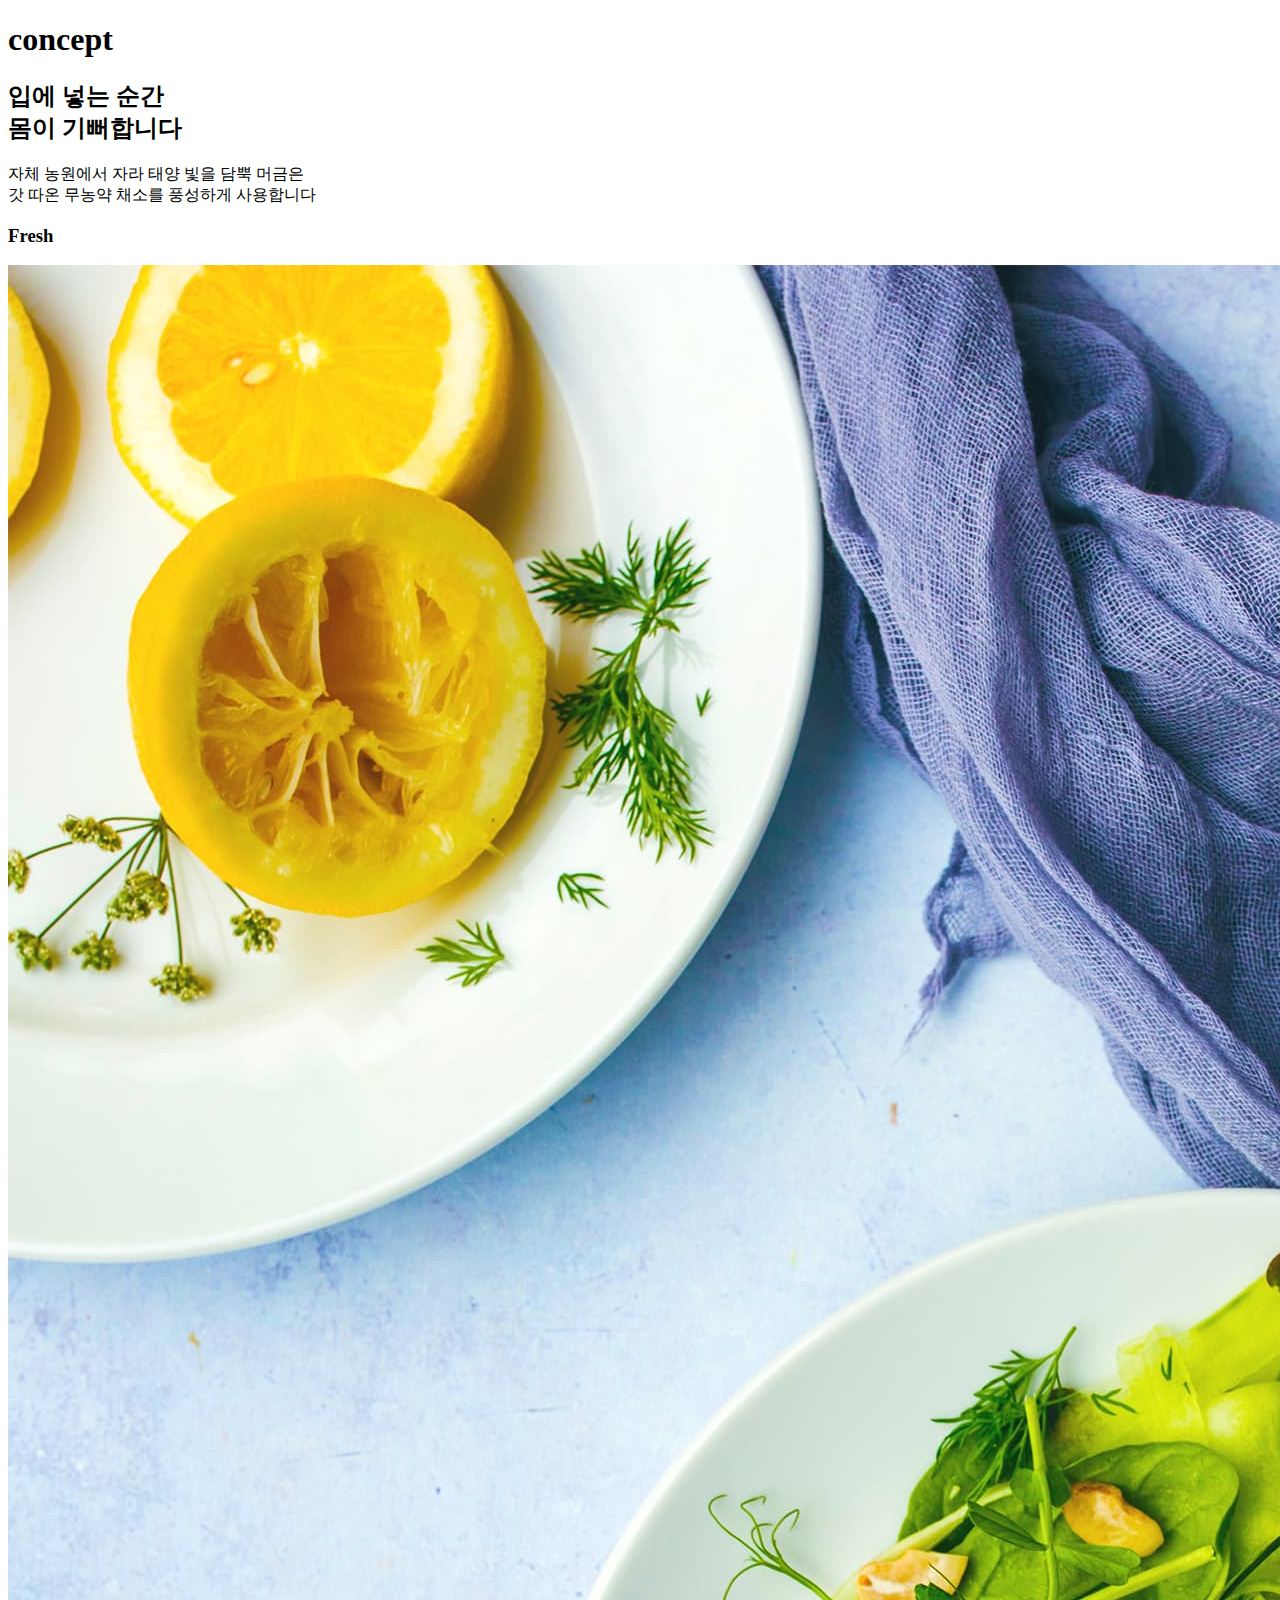
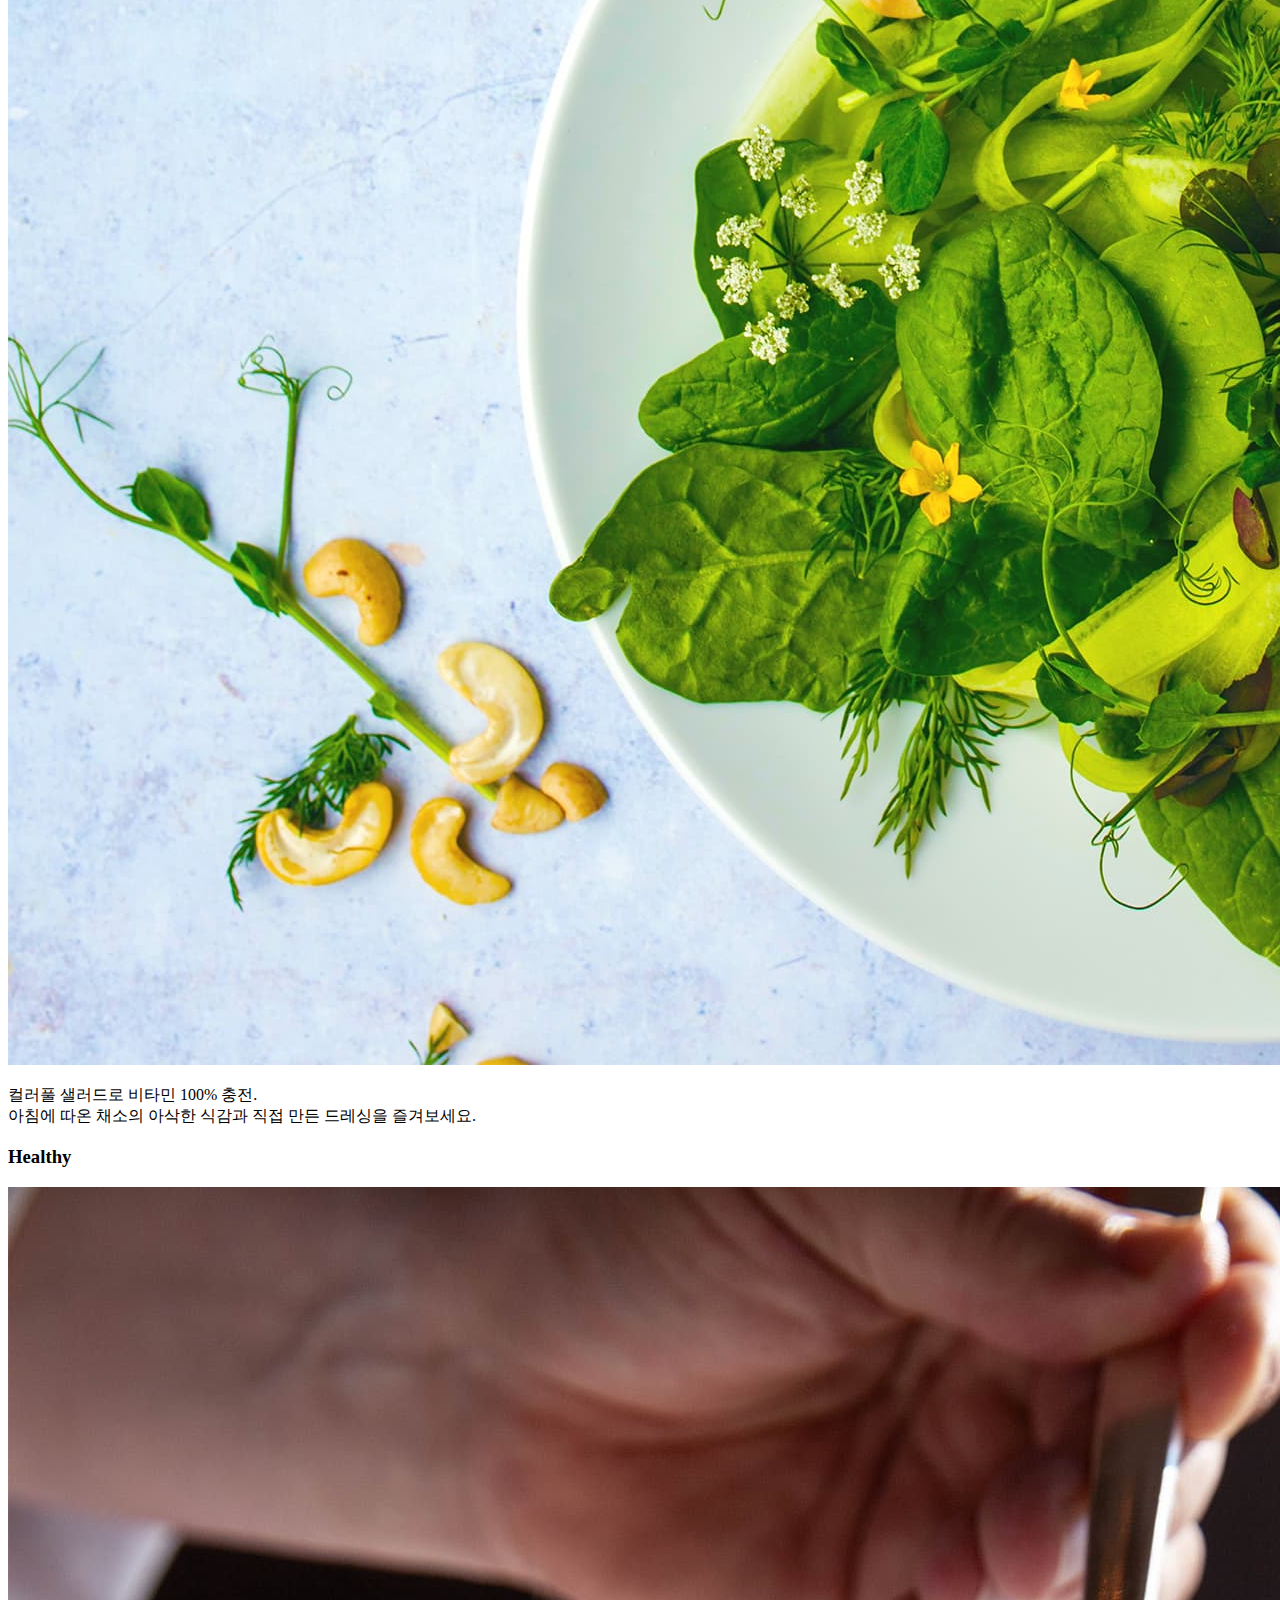
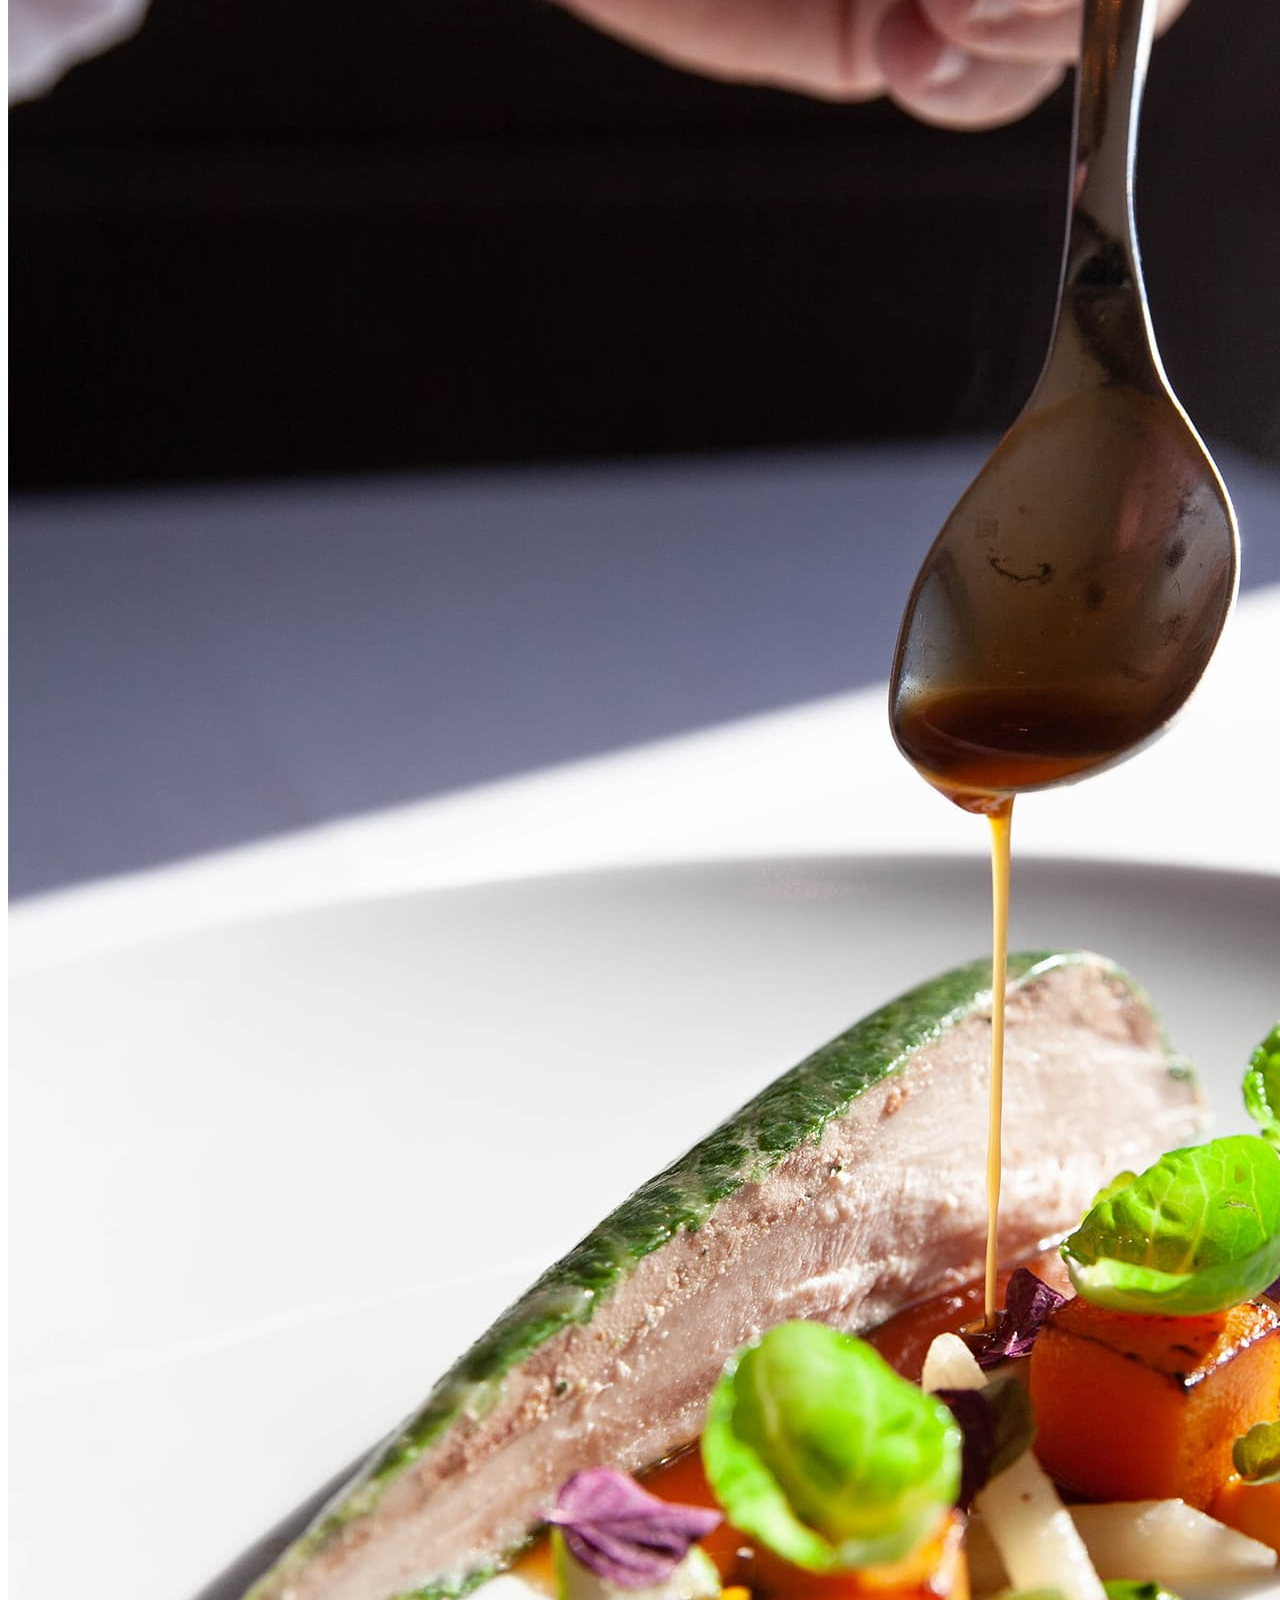
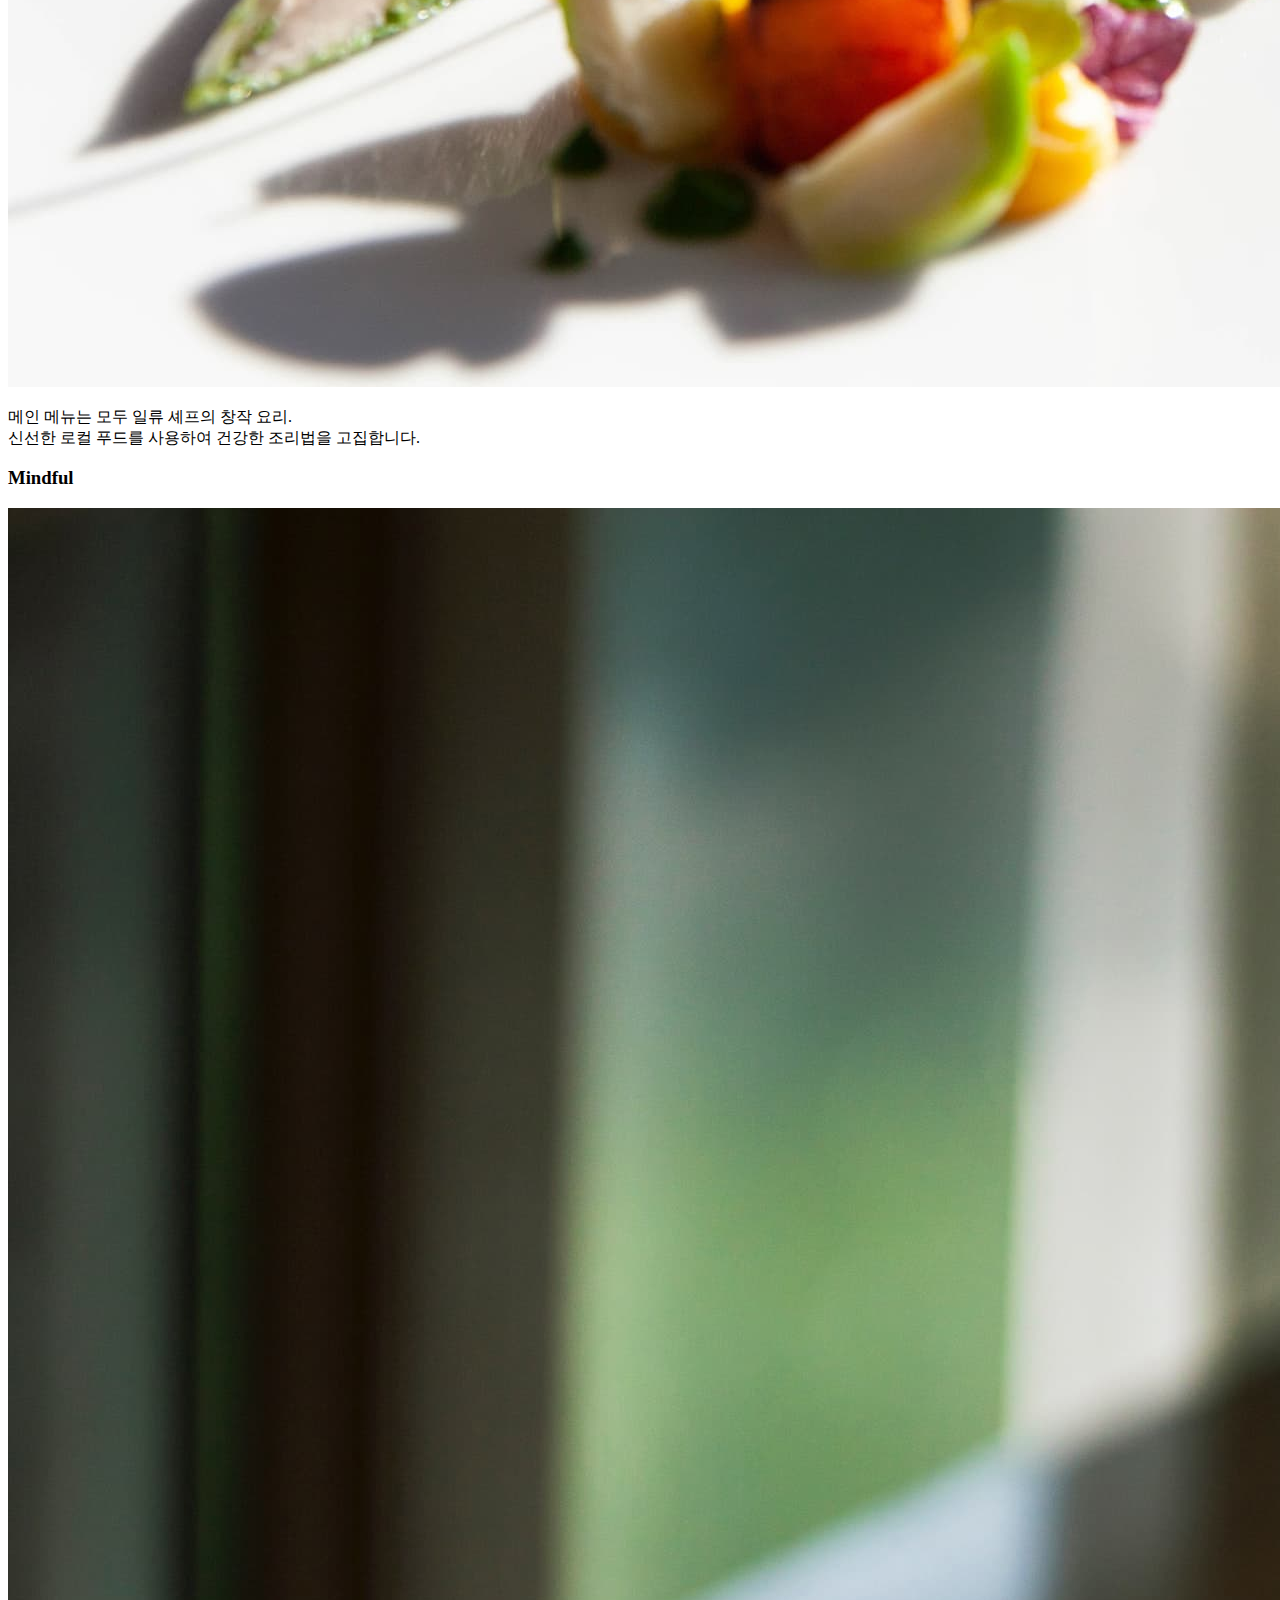
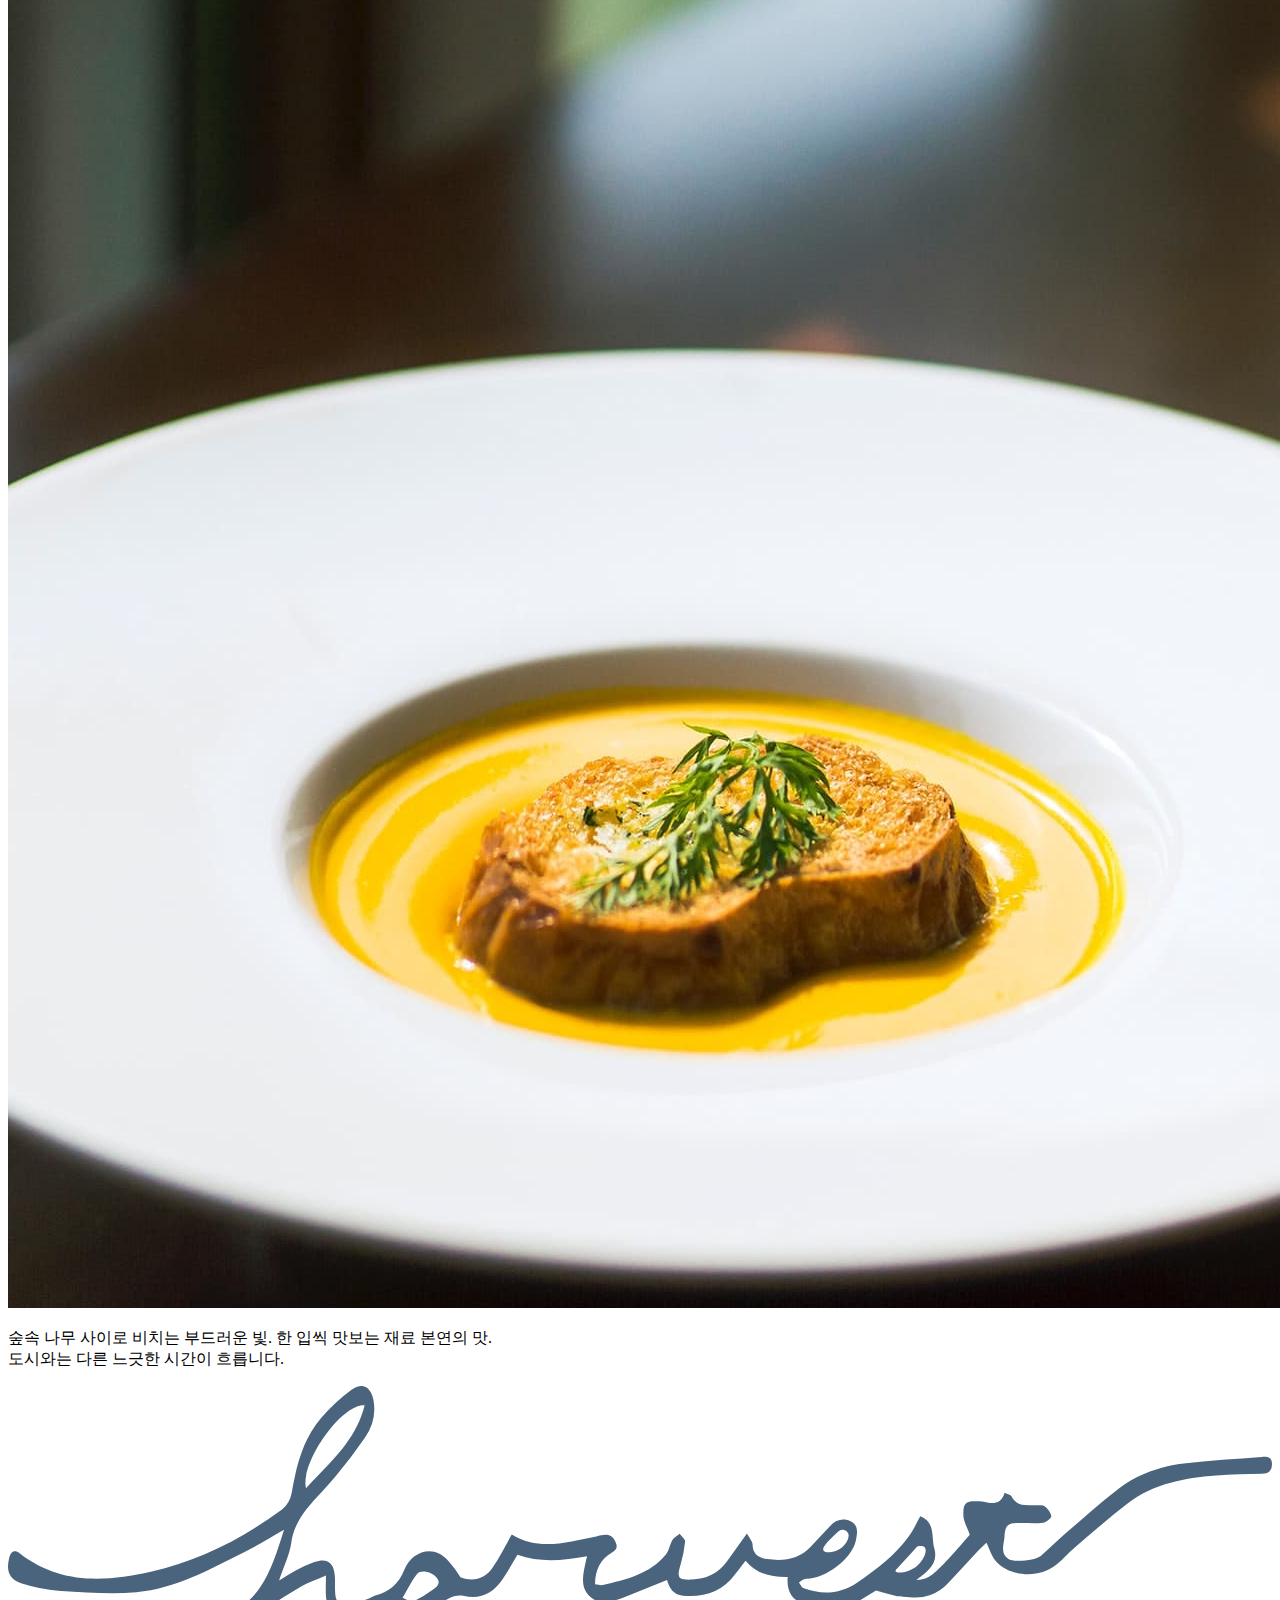
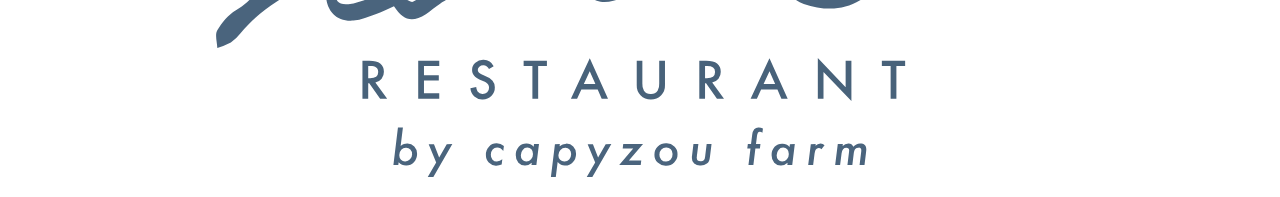
<file: concept.html>
<!DOCTYPE html>
<html lang="ko">
  <head>
    <meta charset="UTF-8">
    <meta name="viewport" content="width=device-width,initial-scale=1">
    <title>CONCEPT | Harvest Restaurant</title>
  </head>
  <body class="subPage">
    <header>
      <h1><span>concept</span></h1>
    </header>

    <main>
      <section>
        <h2>입에 넣는 순간 <br class="onlySP">몸이 기뻐합니다</h2>
        <p class="lead">
          자체 농원에서 자라 태양 빛을 담뿍 머금은<br>
          갓 따온 무농약 채소를 풍성하게 사용합니다
        </p>

        <section class="conceptDetailSec">
          <h3>Fresh</h3>
          <p class="photo"><img src="images/concept_ph01.jpg" alt=""></p>
          <p class="text">
            컬러풀 샐러드로 비타민 100% 충전.<br>
            아침에 따온 채소의 아삭한 식감과 직접 만든 드레싱을 즐겨보세요.
          </p>
        </section>

        <section class="conceptDetailSec reverse">
          <h3>Healthy</h3>
          <p class="photo"><img src="images/concept_ph02.jpg" alt=""></p>
          <p class="text">
            메인 메뉴는 모두 일류 셰프의 창작 요리.<br>
            신선한 로컬 푸드를 사용하여 건강한 조리법을 고집합니다.
          </p>
        </section>

        <section class="conceptDetailSec">
          <h3>Mindful</h3>
          <p class="photo"><img src="images/concept_ph03.jpg" alt=""></p>
          <p class="text">
            숲속 나무 사이로 비치는 부드러운 빛. 한 입씩 맛보는 재료 본연의 맛.<br>
            도시와는 다른 느긋한 시간이 흐릅니다.
          </p>
        </section>
      </section>
    </main>
    
    <footer>
      <p><img src="images/footer_logo.svg" alt=""></p>
    </footer>
  </body>
</html>
</file>
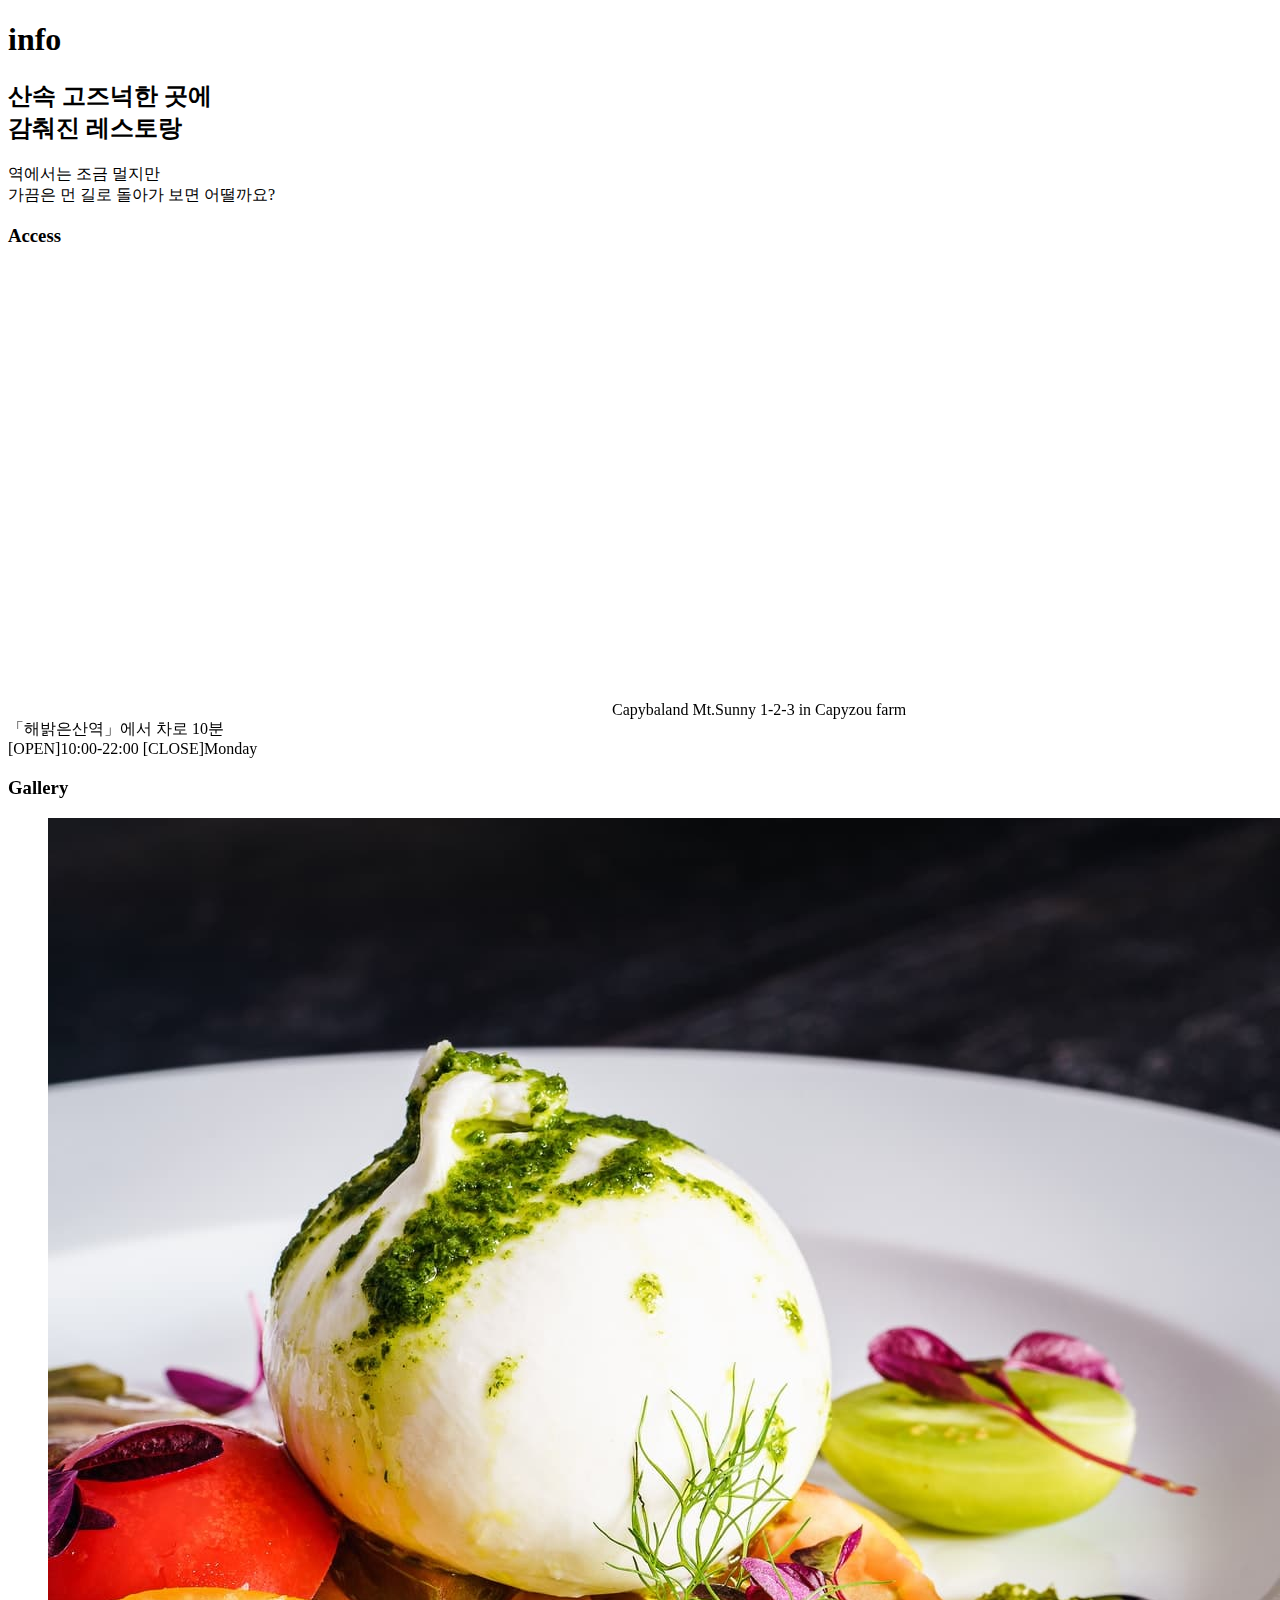
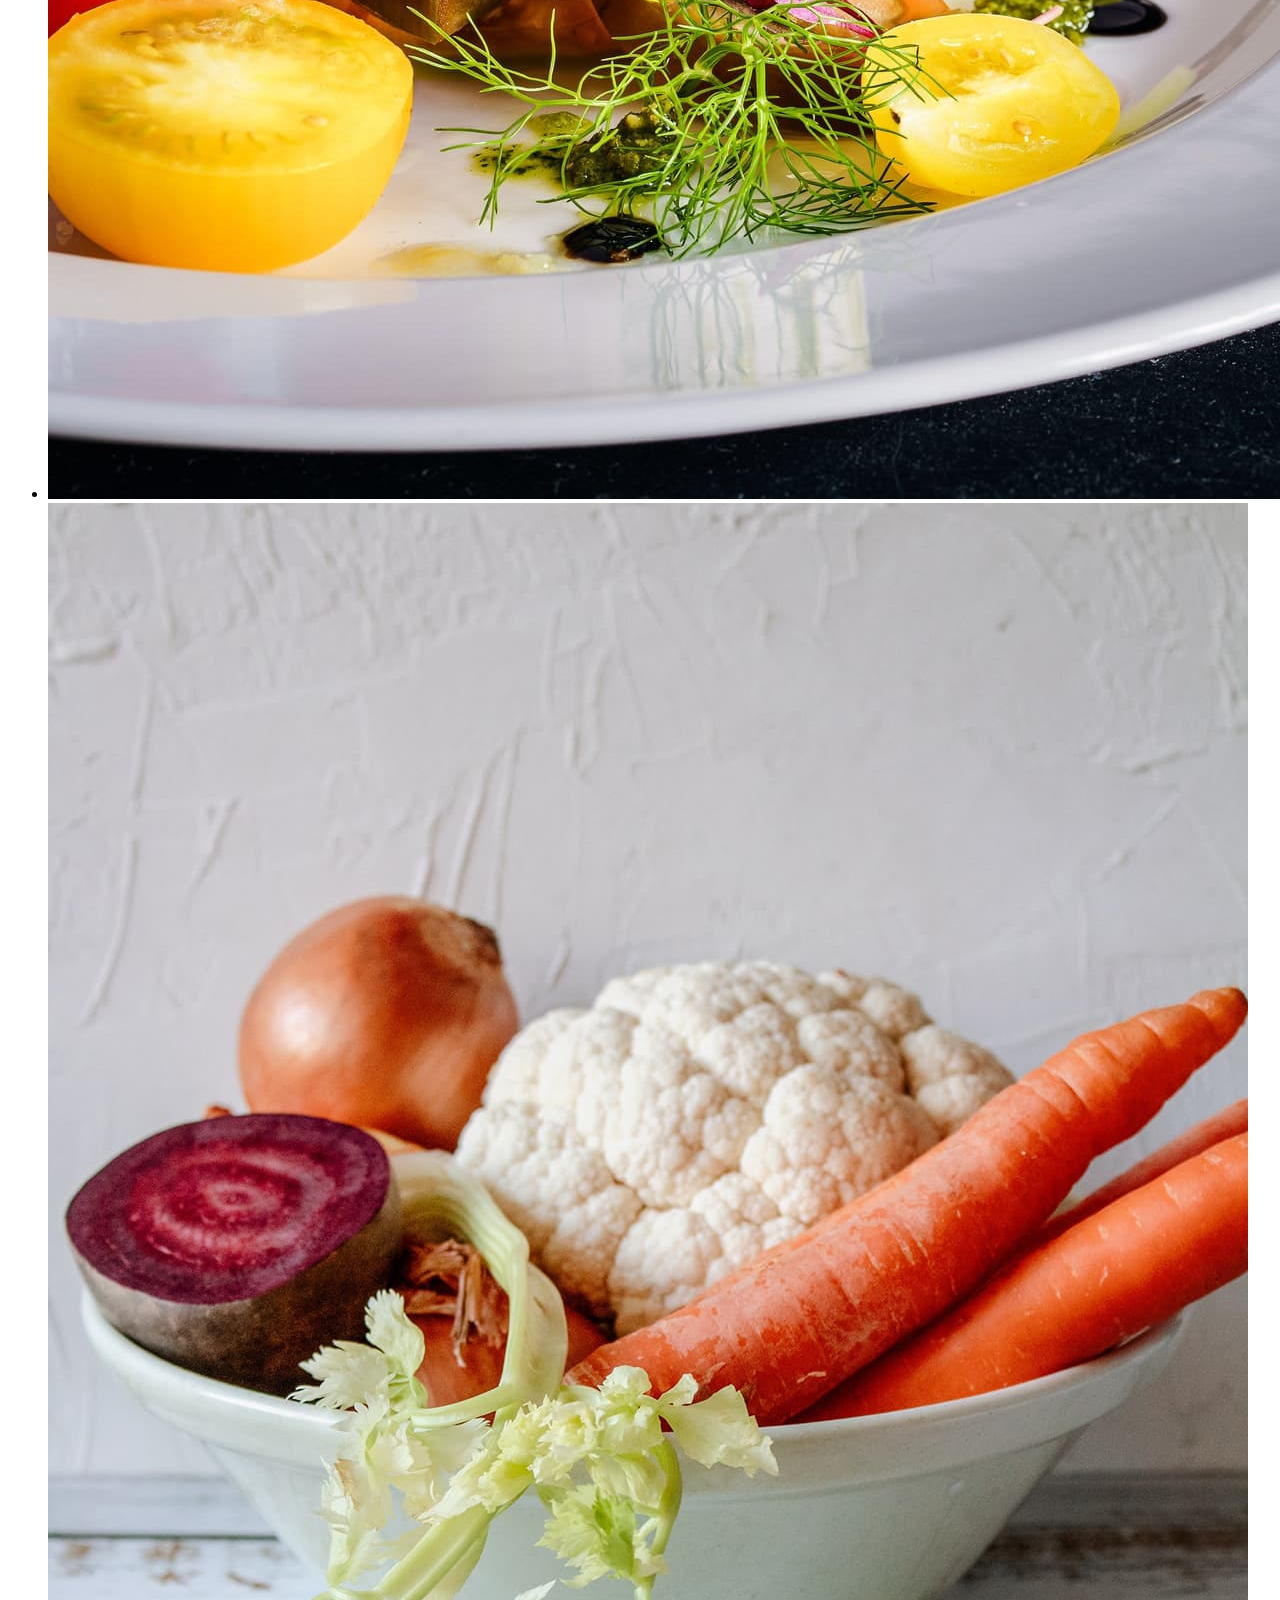
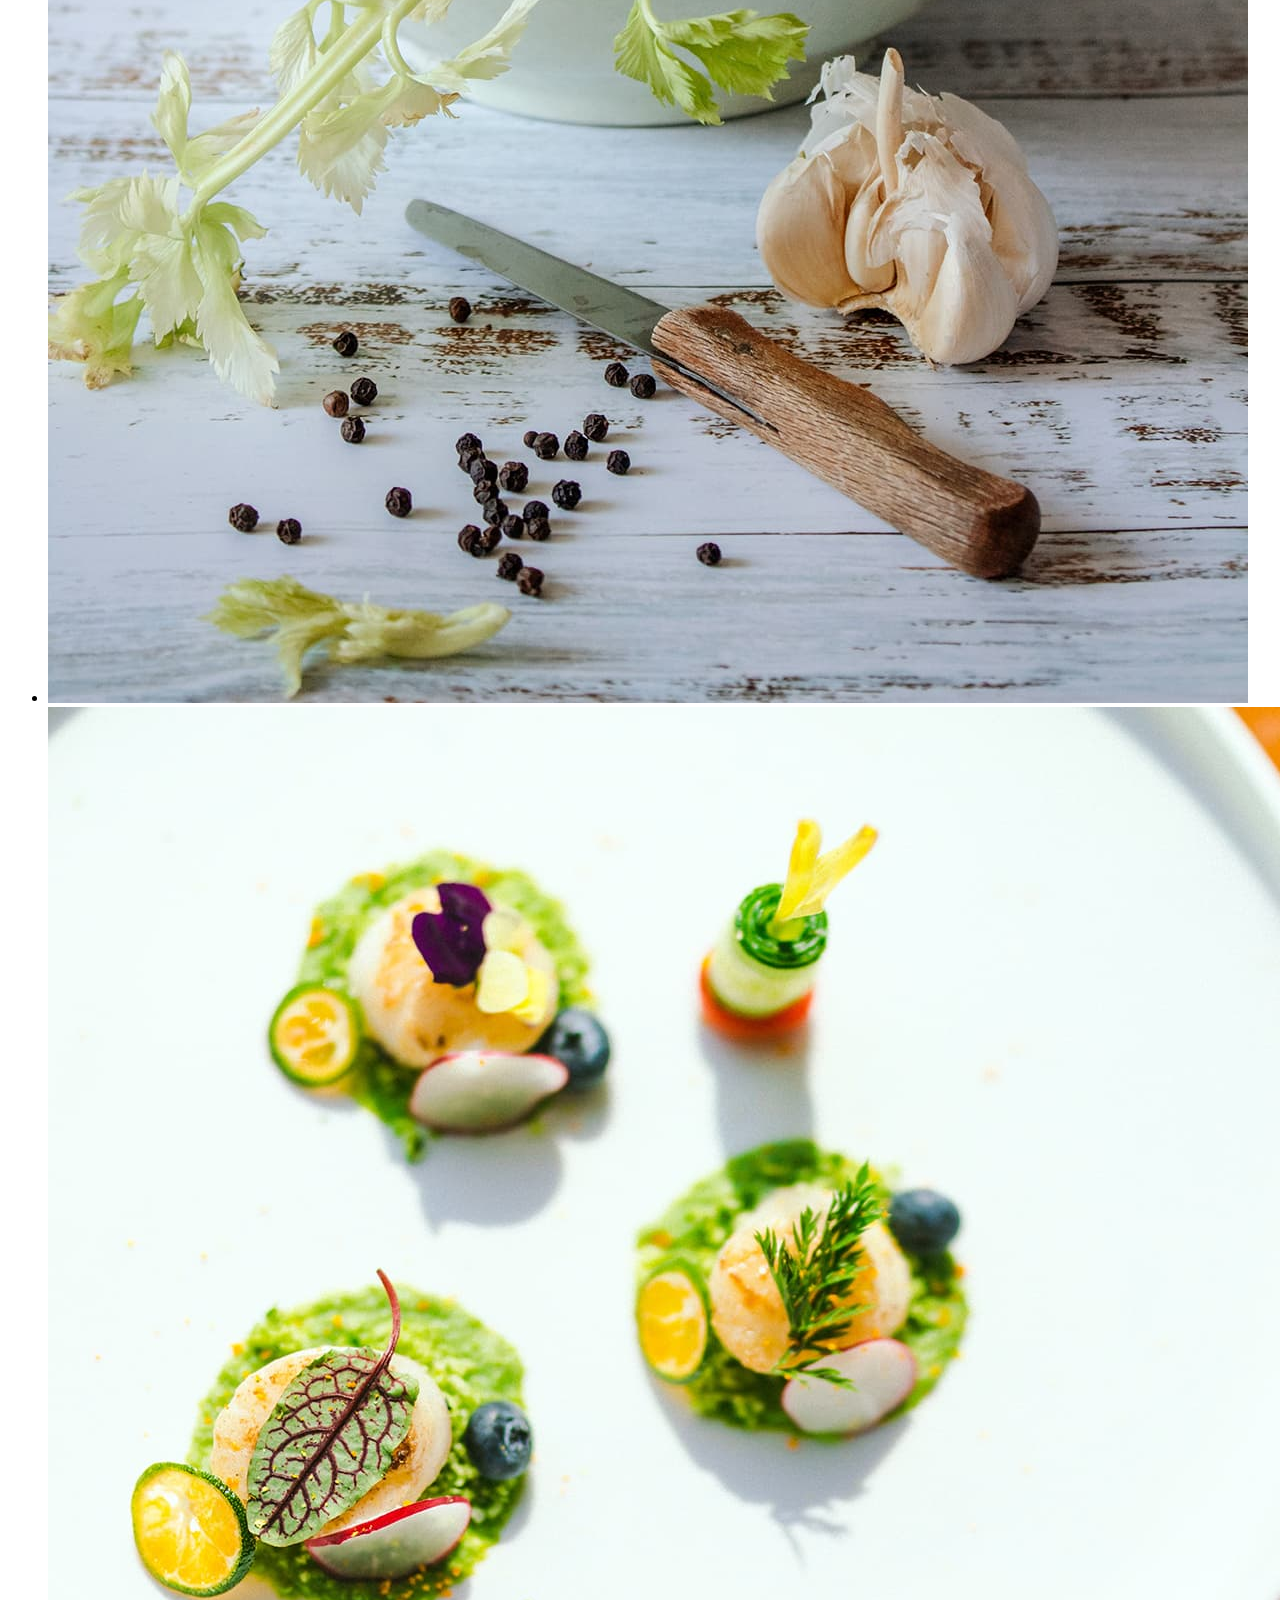
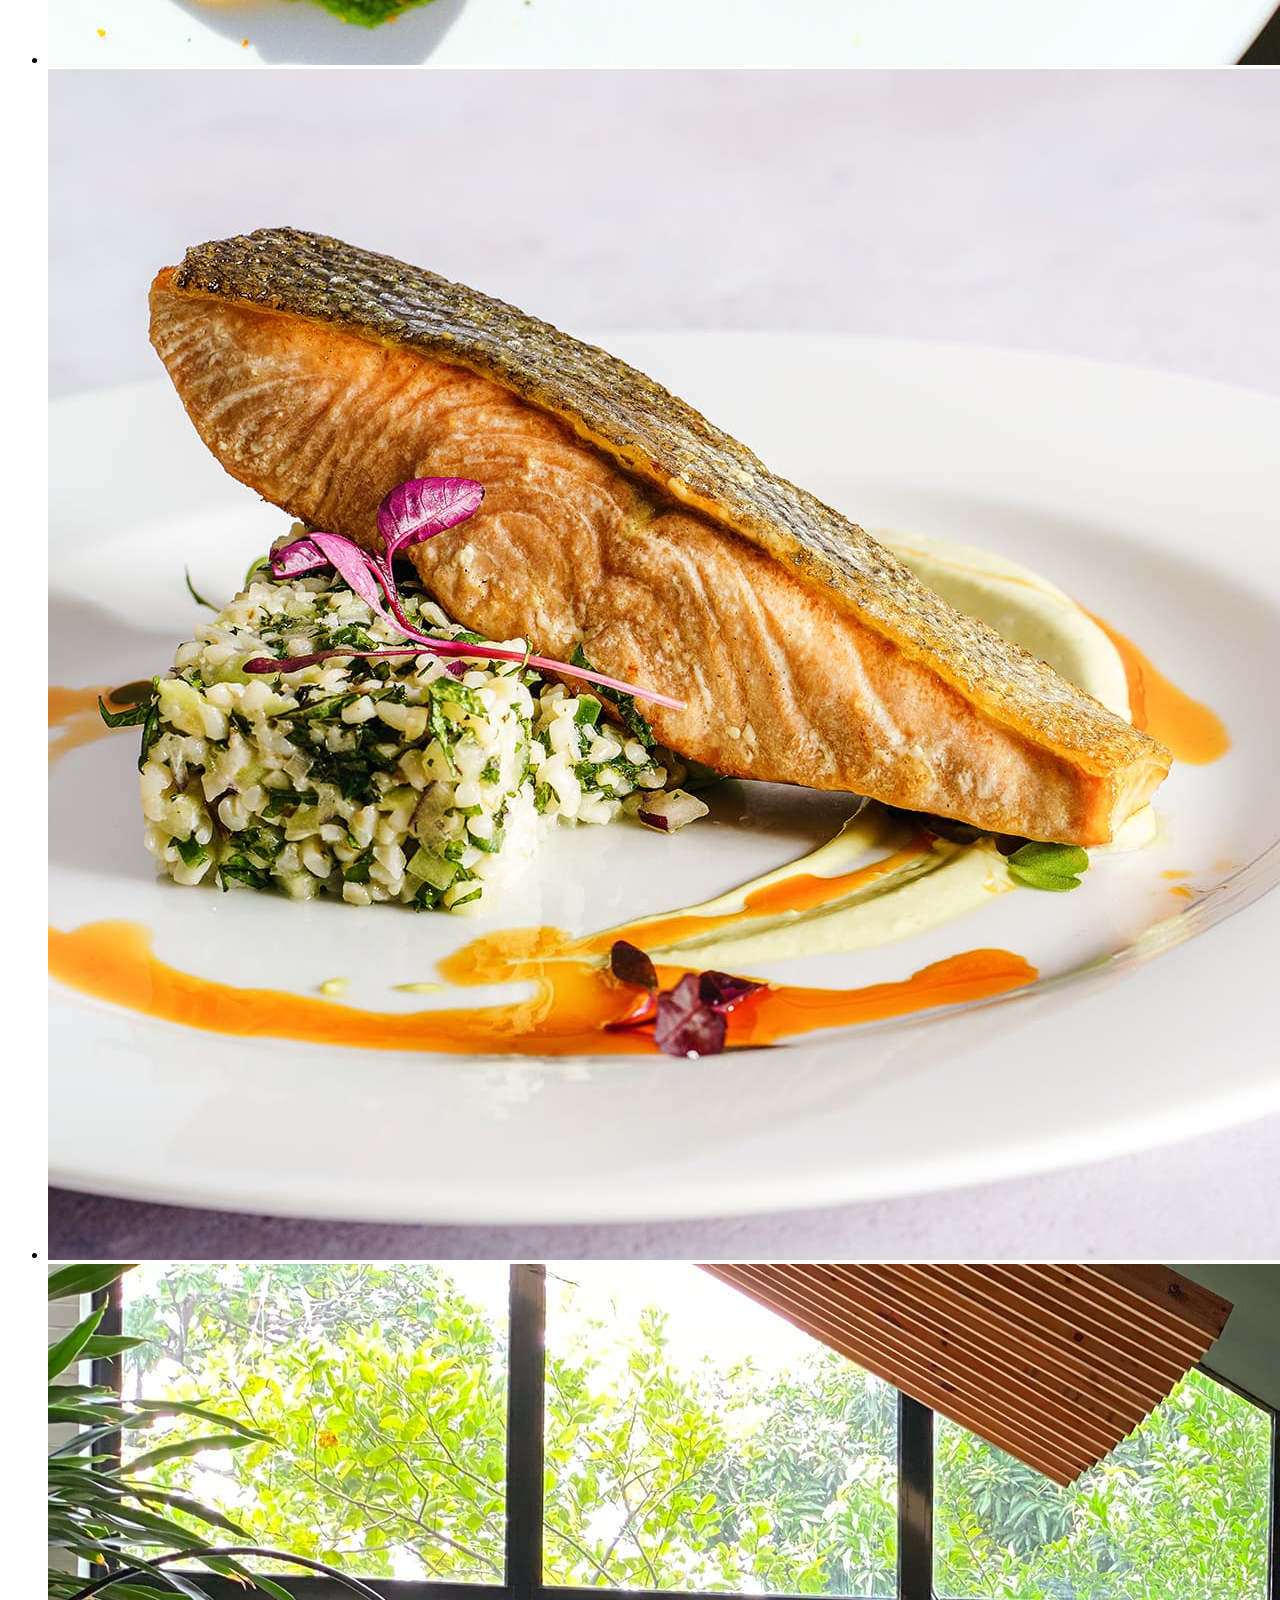
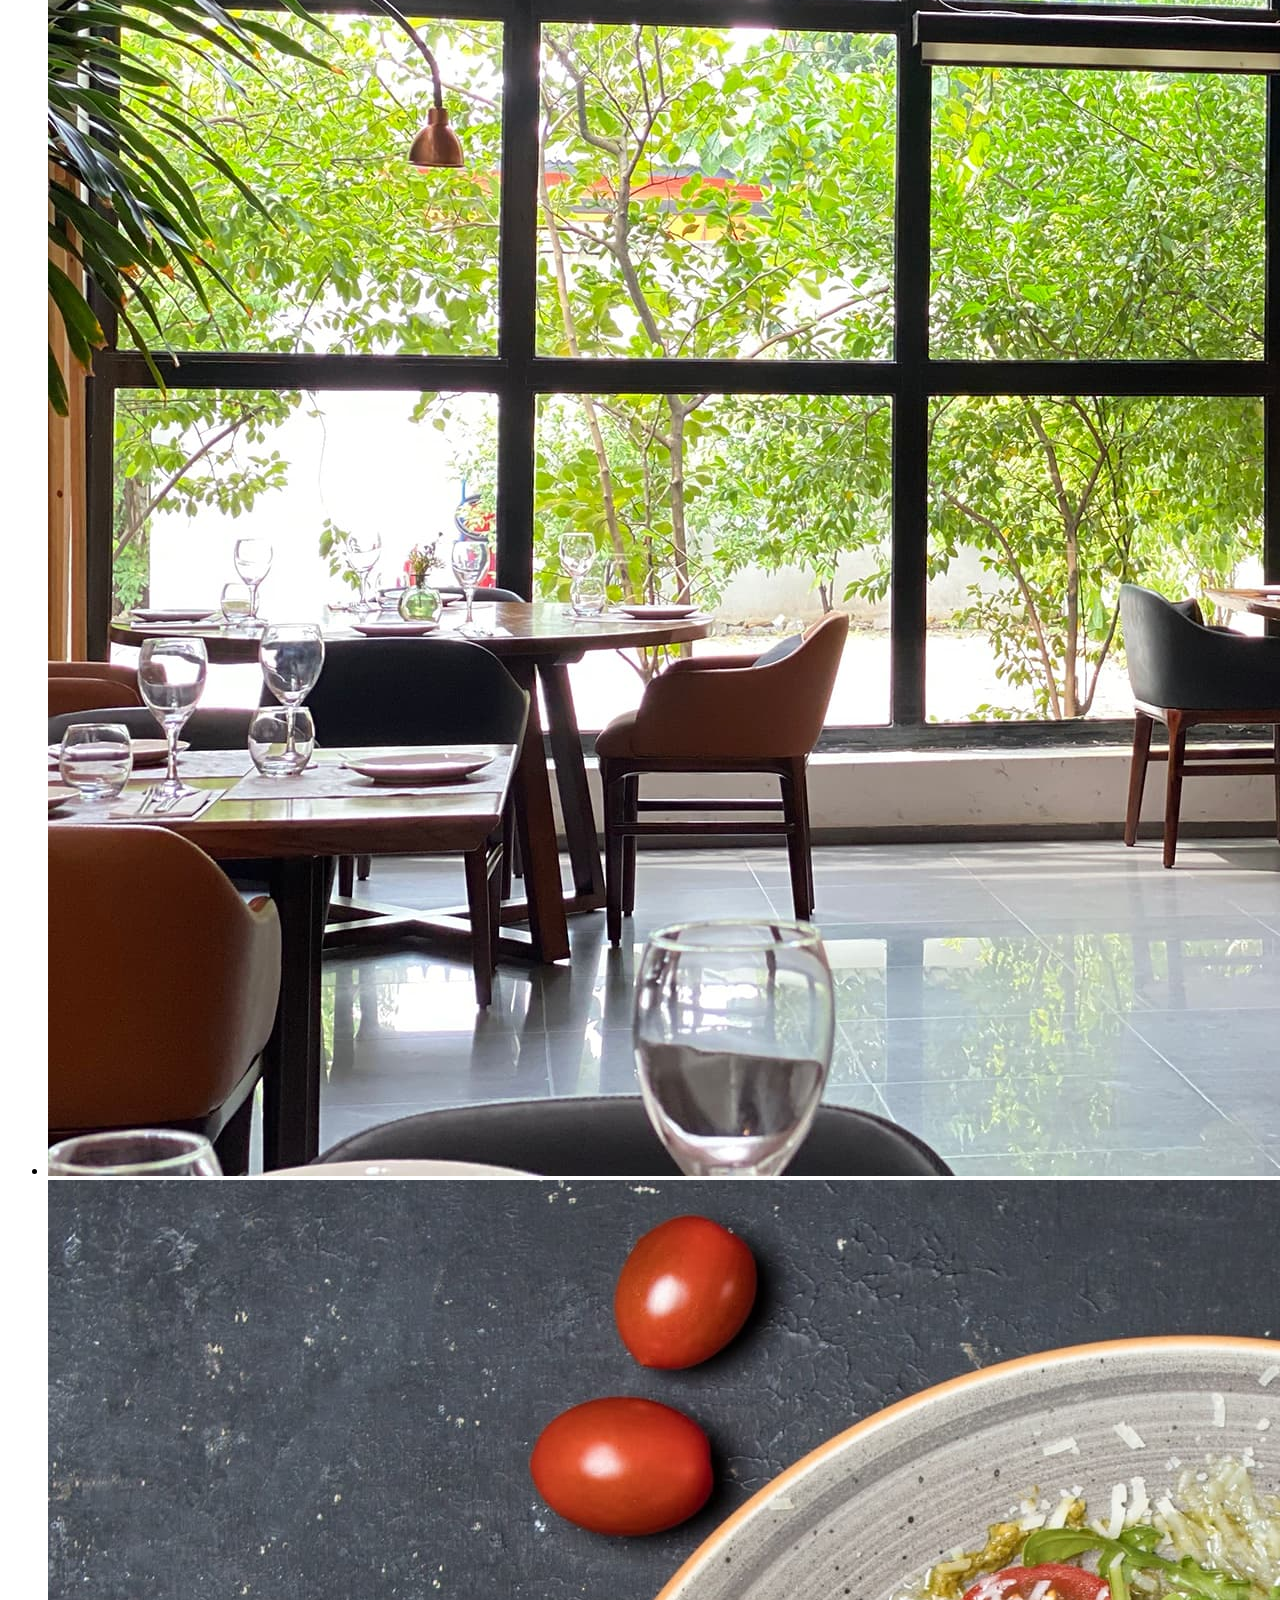
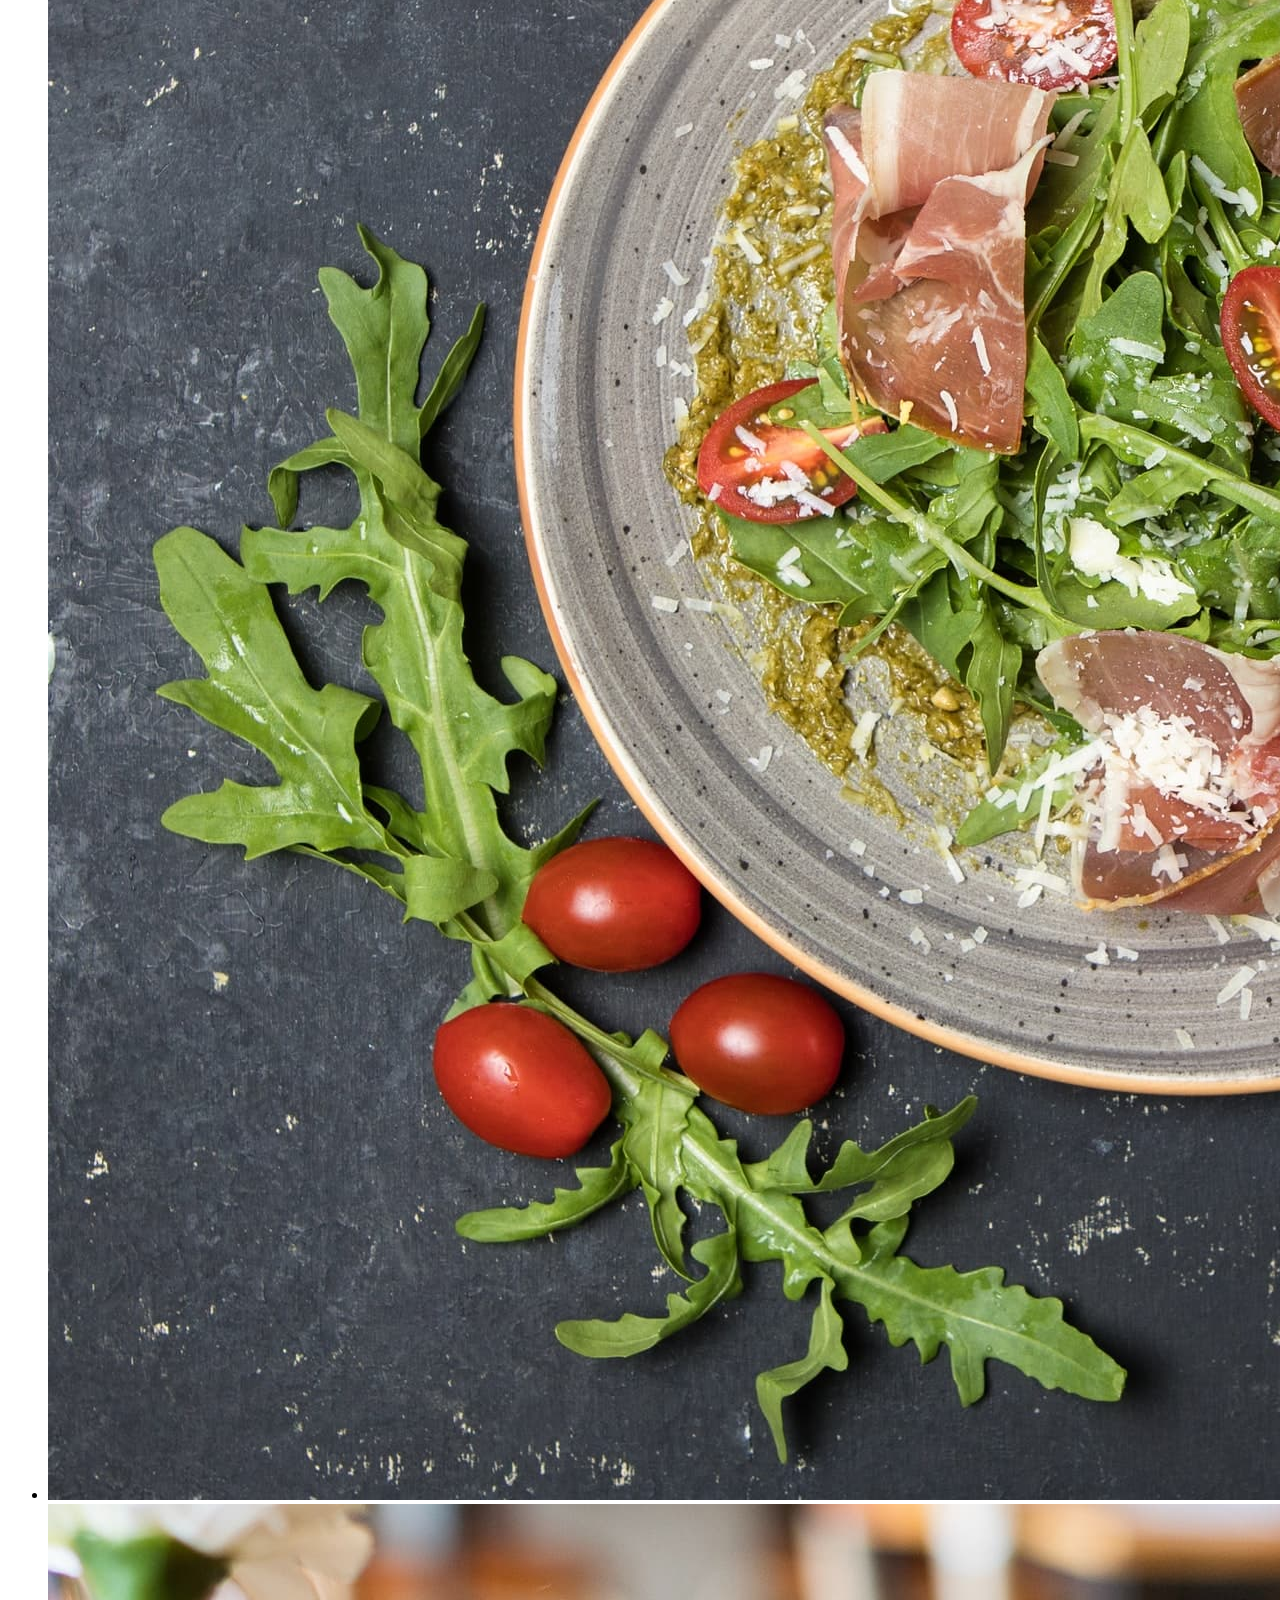
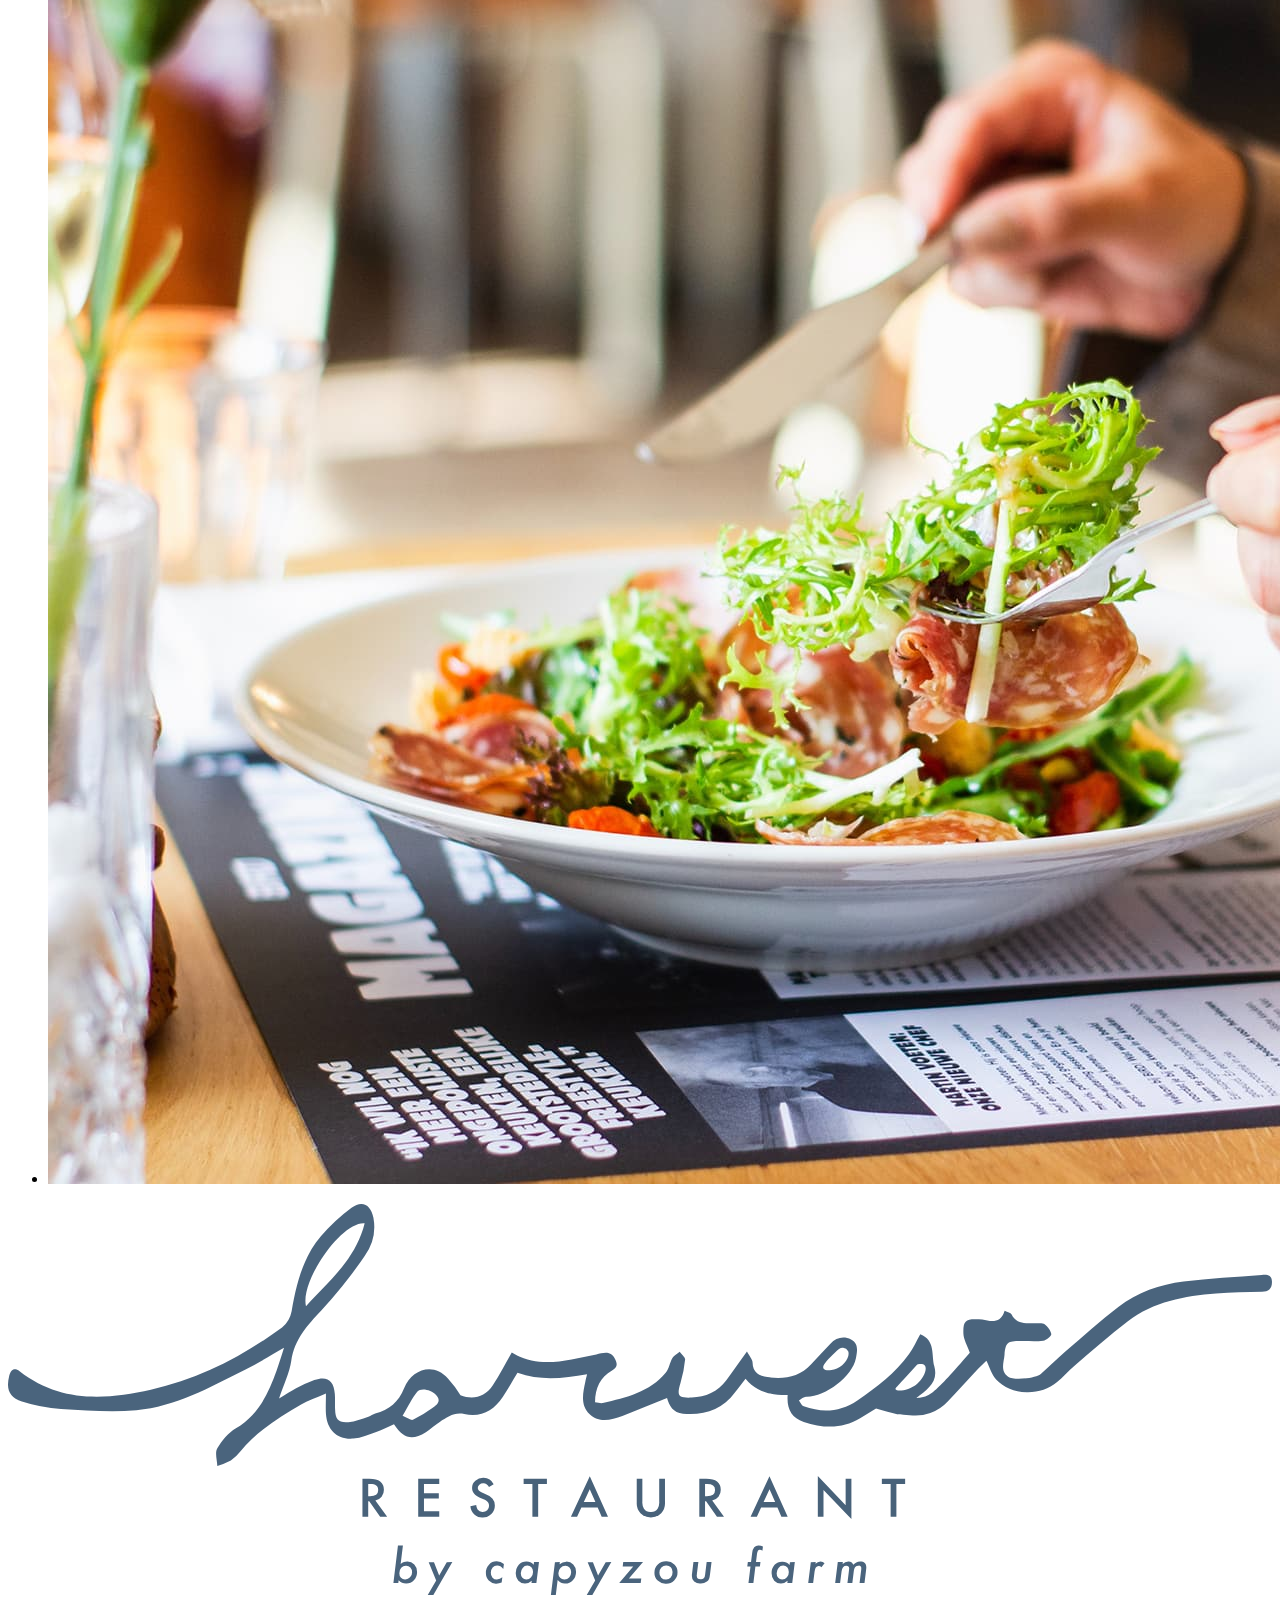
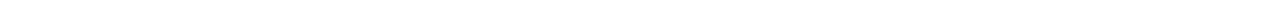
<file: info.html>
<!DOCTYPE html>
<html lang="ko">
  <head>
    <meta charset="UTF-8">
    <meta name="viewport" content="width=device-width,initial-scale=1">
    <title>INFO | Harvest Restaurant</title>
  </head>
  <body class="subPage">
    <header>
      <h1><span>info</span></h1>
    </header>

    <main>
      <section>
        <h2>산속 고즈넉한 곳에 <br class="onlySP">감춰진 레스토랑</h2>
        <p class="lead">
          역에서는 조금 멀지만<br>
          가끔은 먼 길로 돌아가 보면 어떨까요?
        </p>

        <section>
          <h3>Access</h3>
          <p class="map">
            <iframe src="https://www.google.com/maps/embed?pb=!1m18!1m12!1m3!1d3156.441187868115!2d126.68461871504343!3d37.70932082369613!2m3!1f0!2f0!3f0!3m2!1i1024!2i768!4f13.1!3m3!1m2!1s0x357c88af9d0ee253%3A0xfc09a01ec7b028a3!2z7KCc7J207Y6N!5e0!3m2!1sko!2skr!4v1669808908731!5m2!1sko!2skr" width="600" height="450" style="border:0;" allowfullscreen="" loading="lazy" referrerpolicy="no-referrer-when-downgrade"></iframe>
            Capybaland Mt.Sunny 1-2-3 in Capyzou farm<br>
            「해밝은산역」에서 차로 10분<br>
            [OPEN]10:00-22:00 [CLOSE]Monday
          </p>
        </section>

        <section>
          <h3>Gallery</h3>
          <ul class="photoGallery">
            <li class="item01"><img src="images/info_g01.jpg" alt=""></li>
            <li class="item02"><img src="images/info_g02.jpg" alt=""></li>
            <li class="item03"><img src="images/info_g03.jpg" alt=""></li>
            <li class="item04"><img src="images/info_g04.jpg" alt=""></li>
            <li class="item05"><img src="images/info_g05.jpg" alt=""></li>
            <li class="item06"><img src="images/info_g06.jpg" alt=""></li>
            <li class="item07"><img src="images/info_g07.jpg" alt=""></li>
          </ul>
        </section>
      </section>
    </main>
    
    <footer>
      <p><img src="images/footer_logo.svg" alt=""></p>
    </footer>
  </body>
</html>
</file>
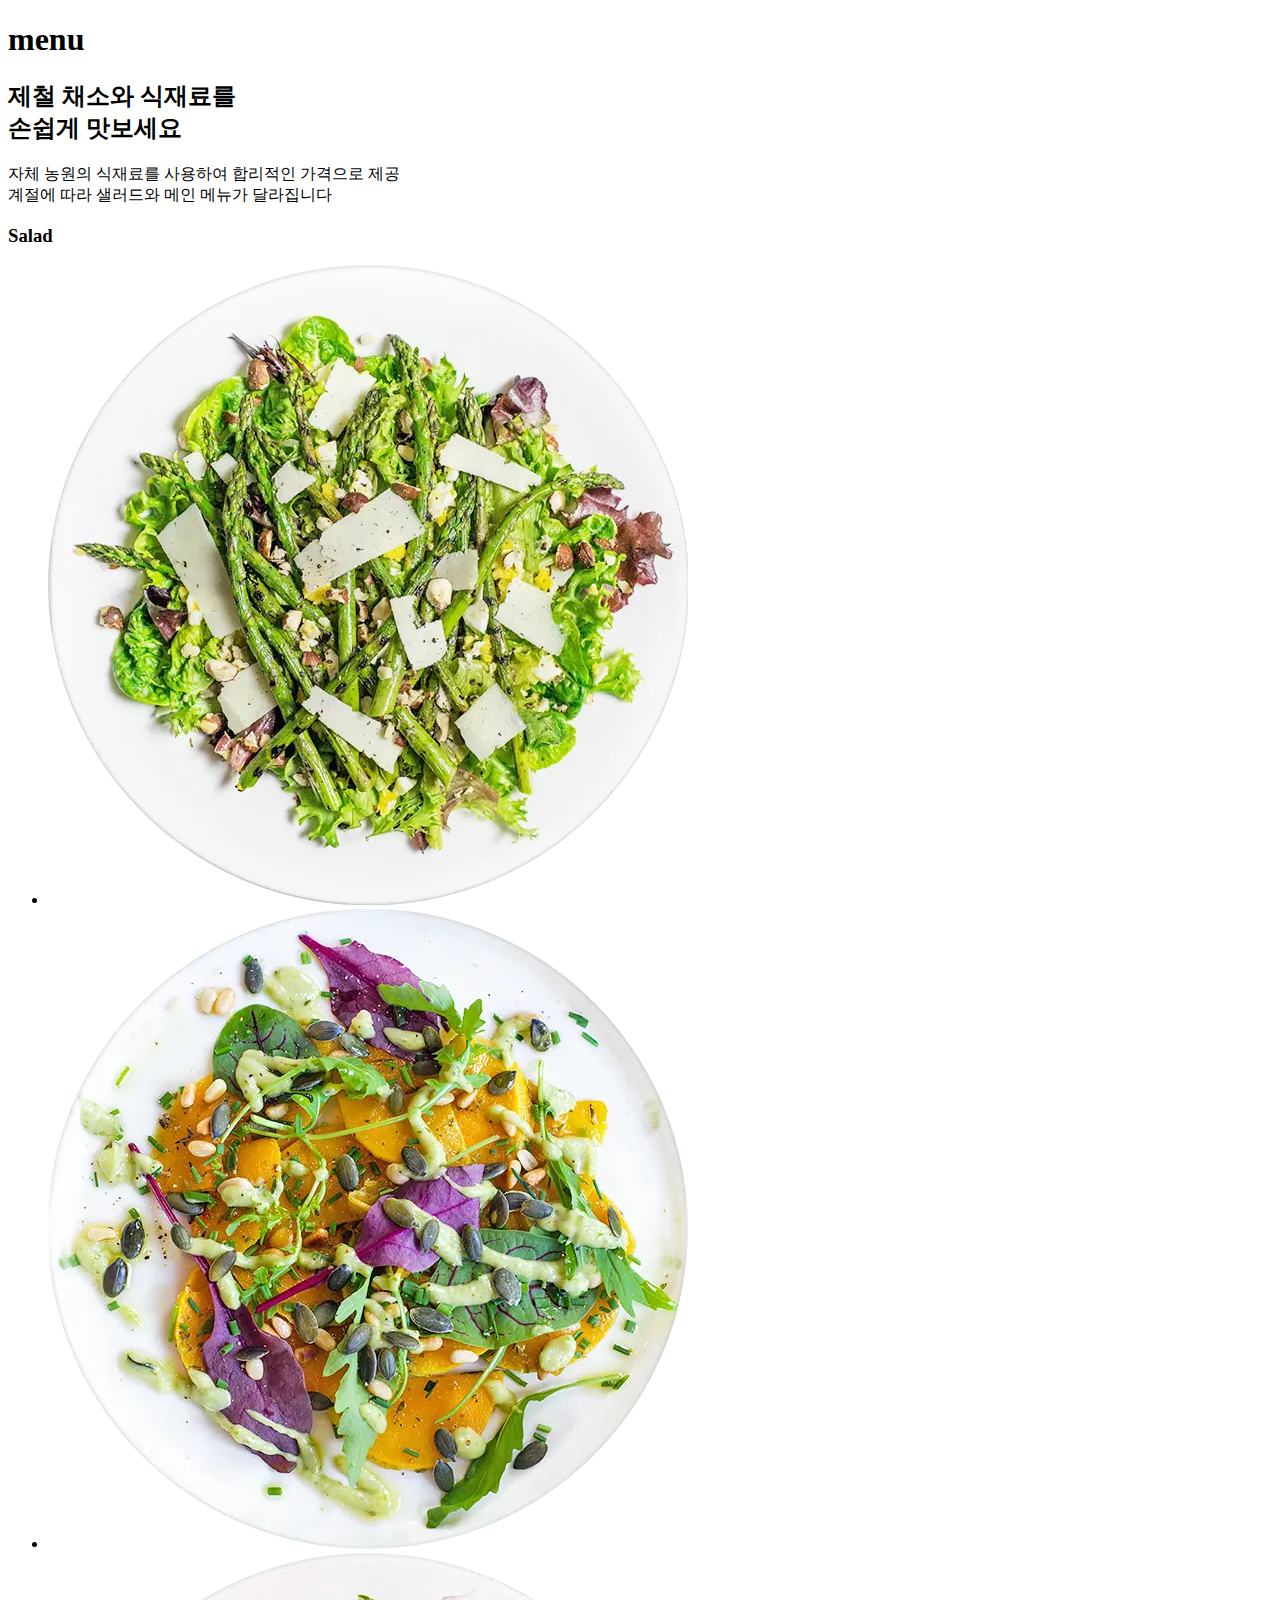
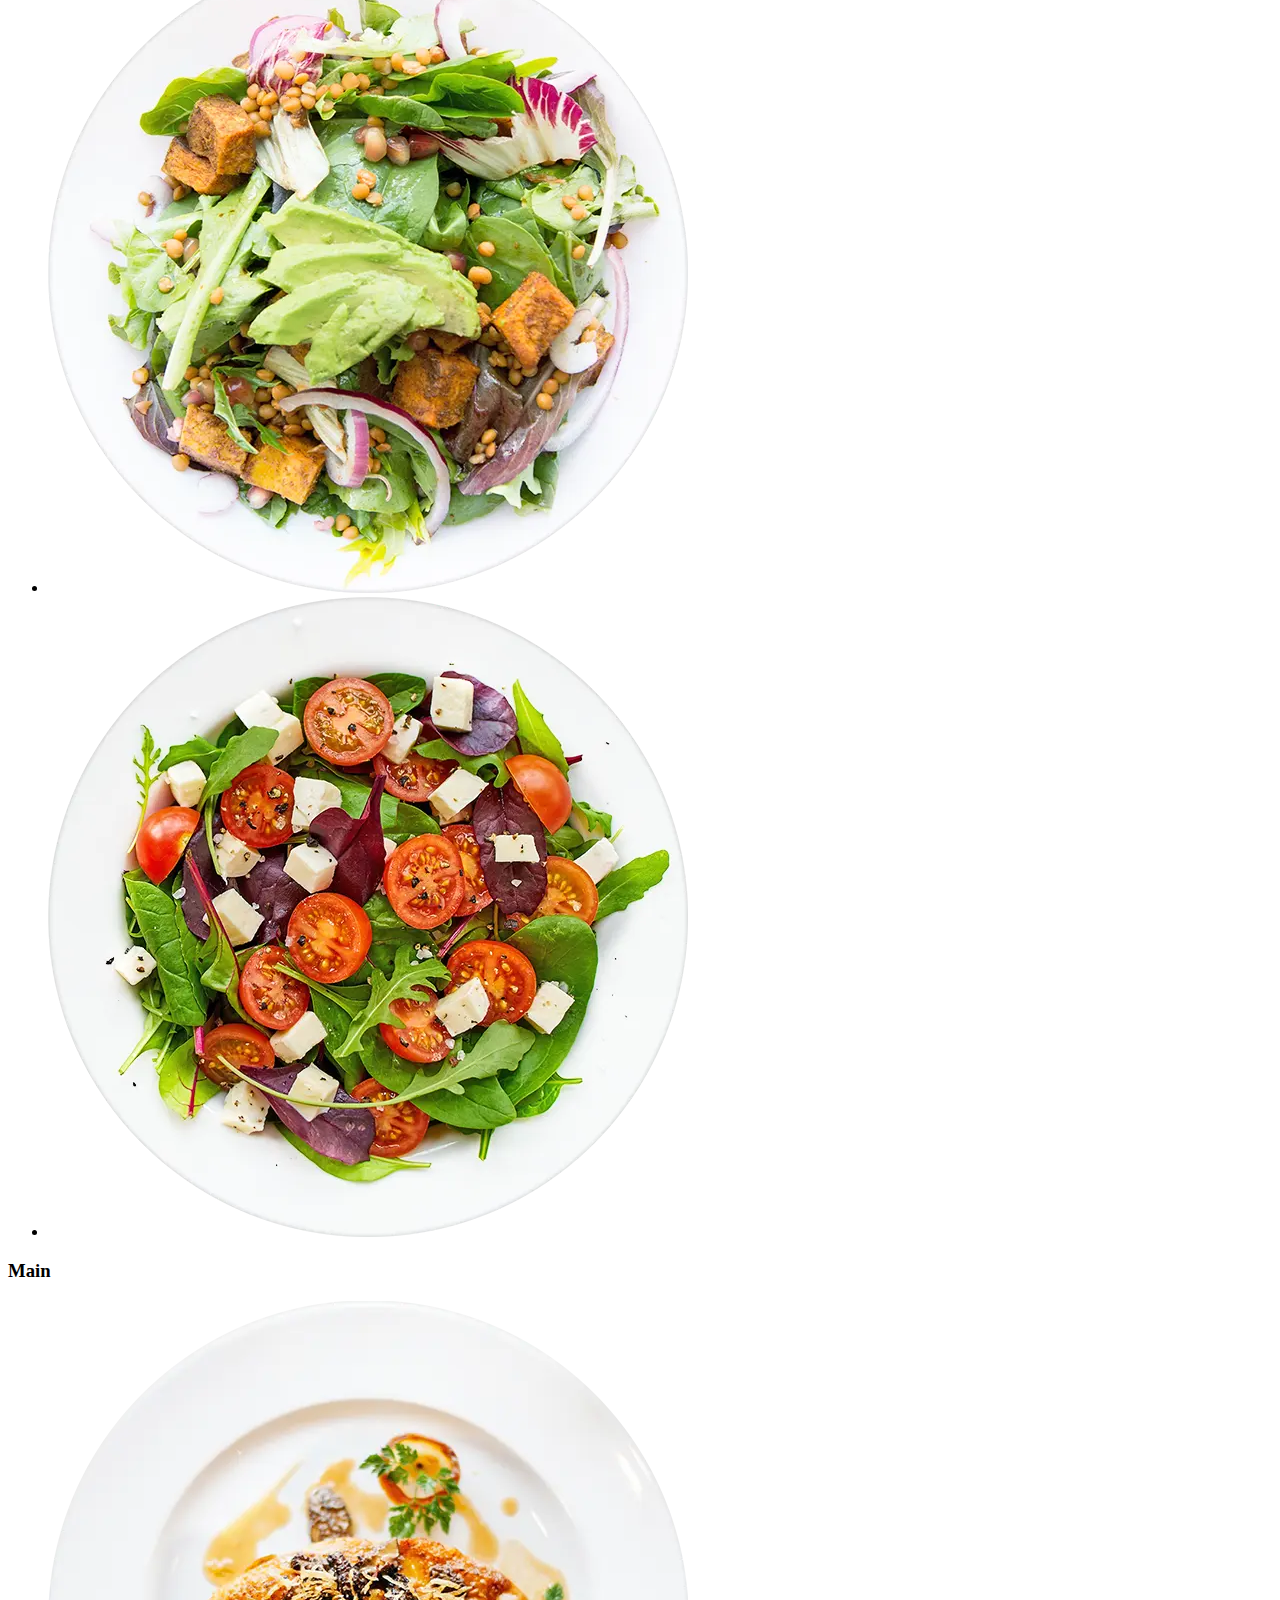
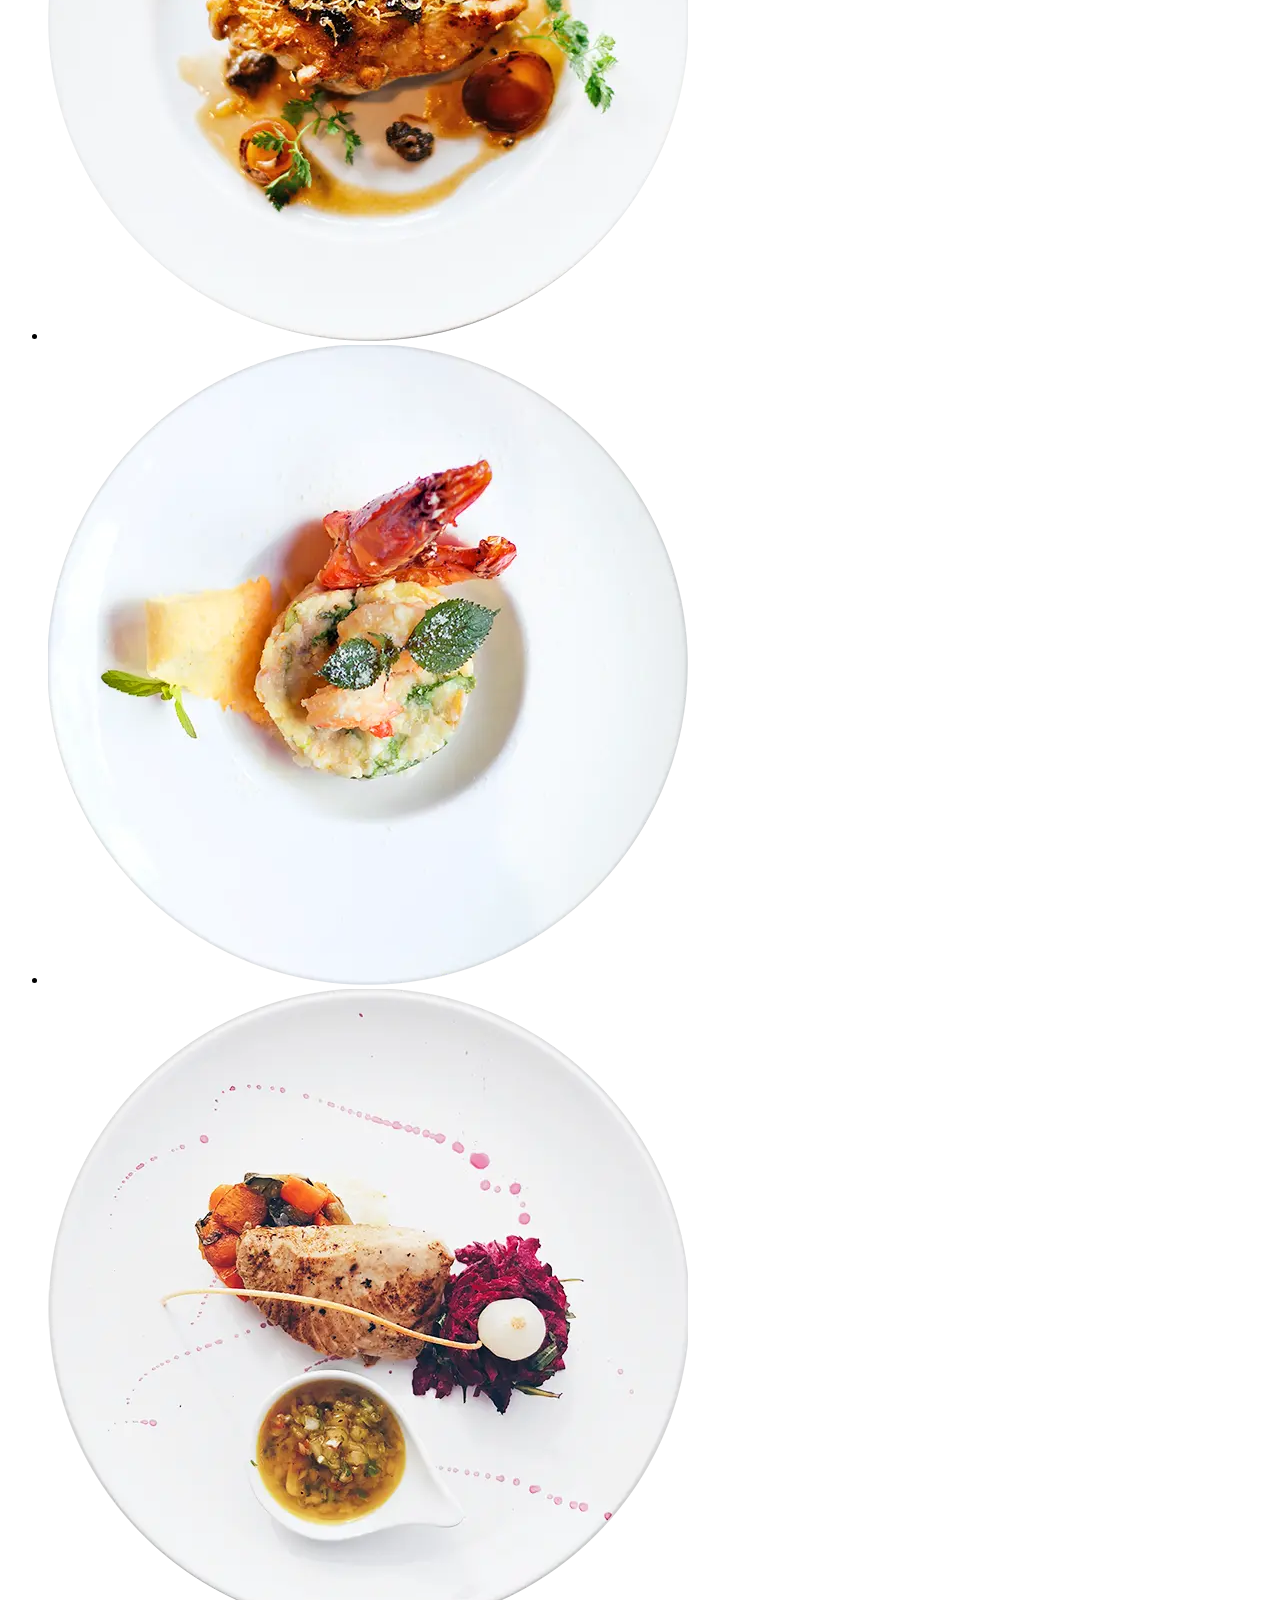
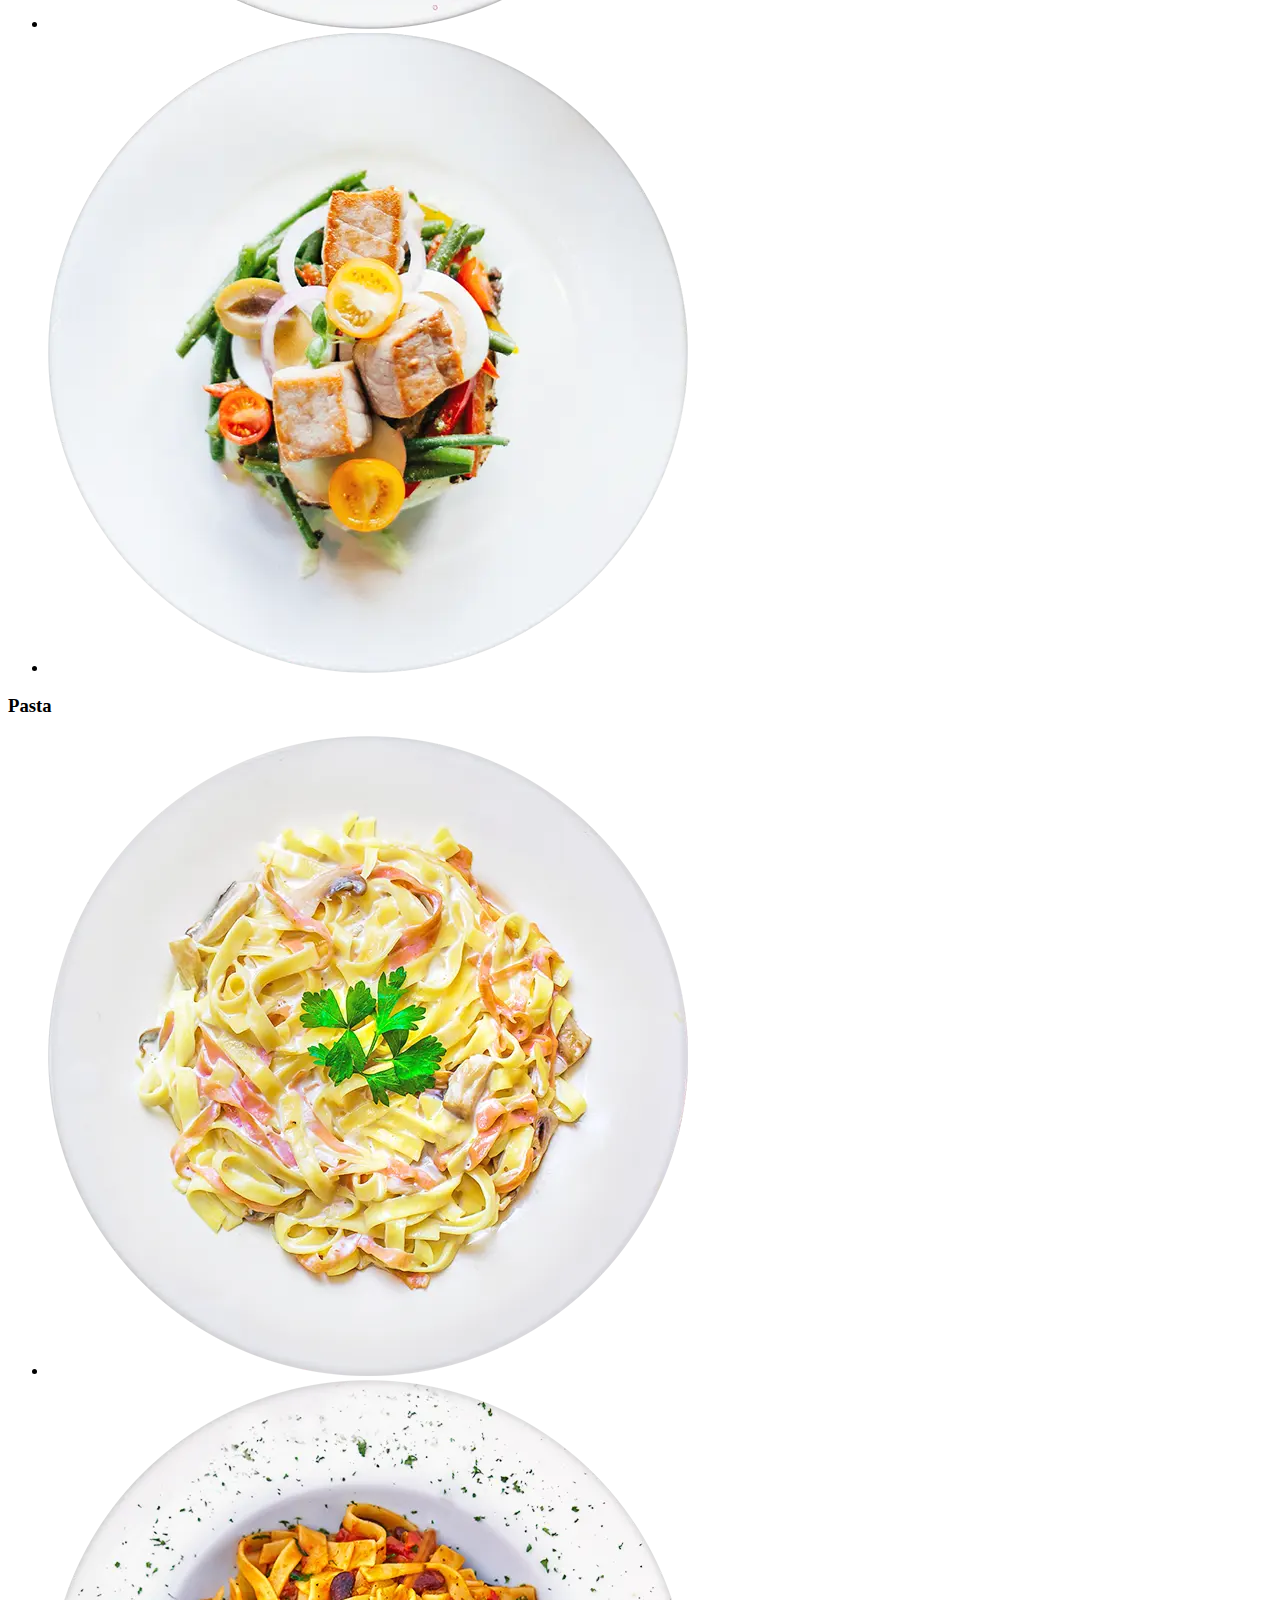
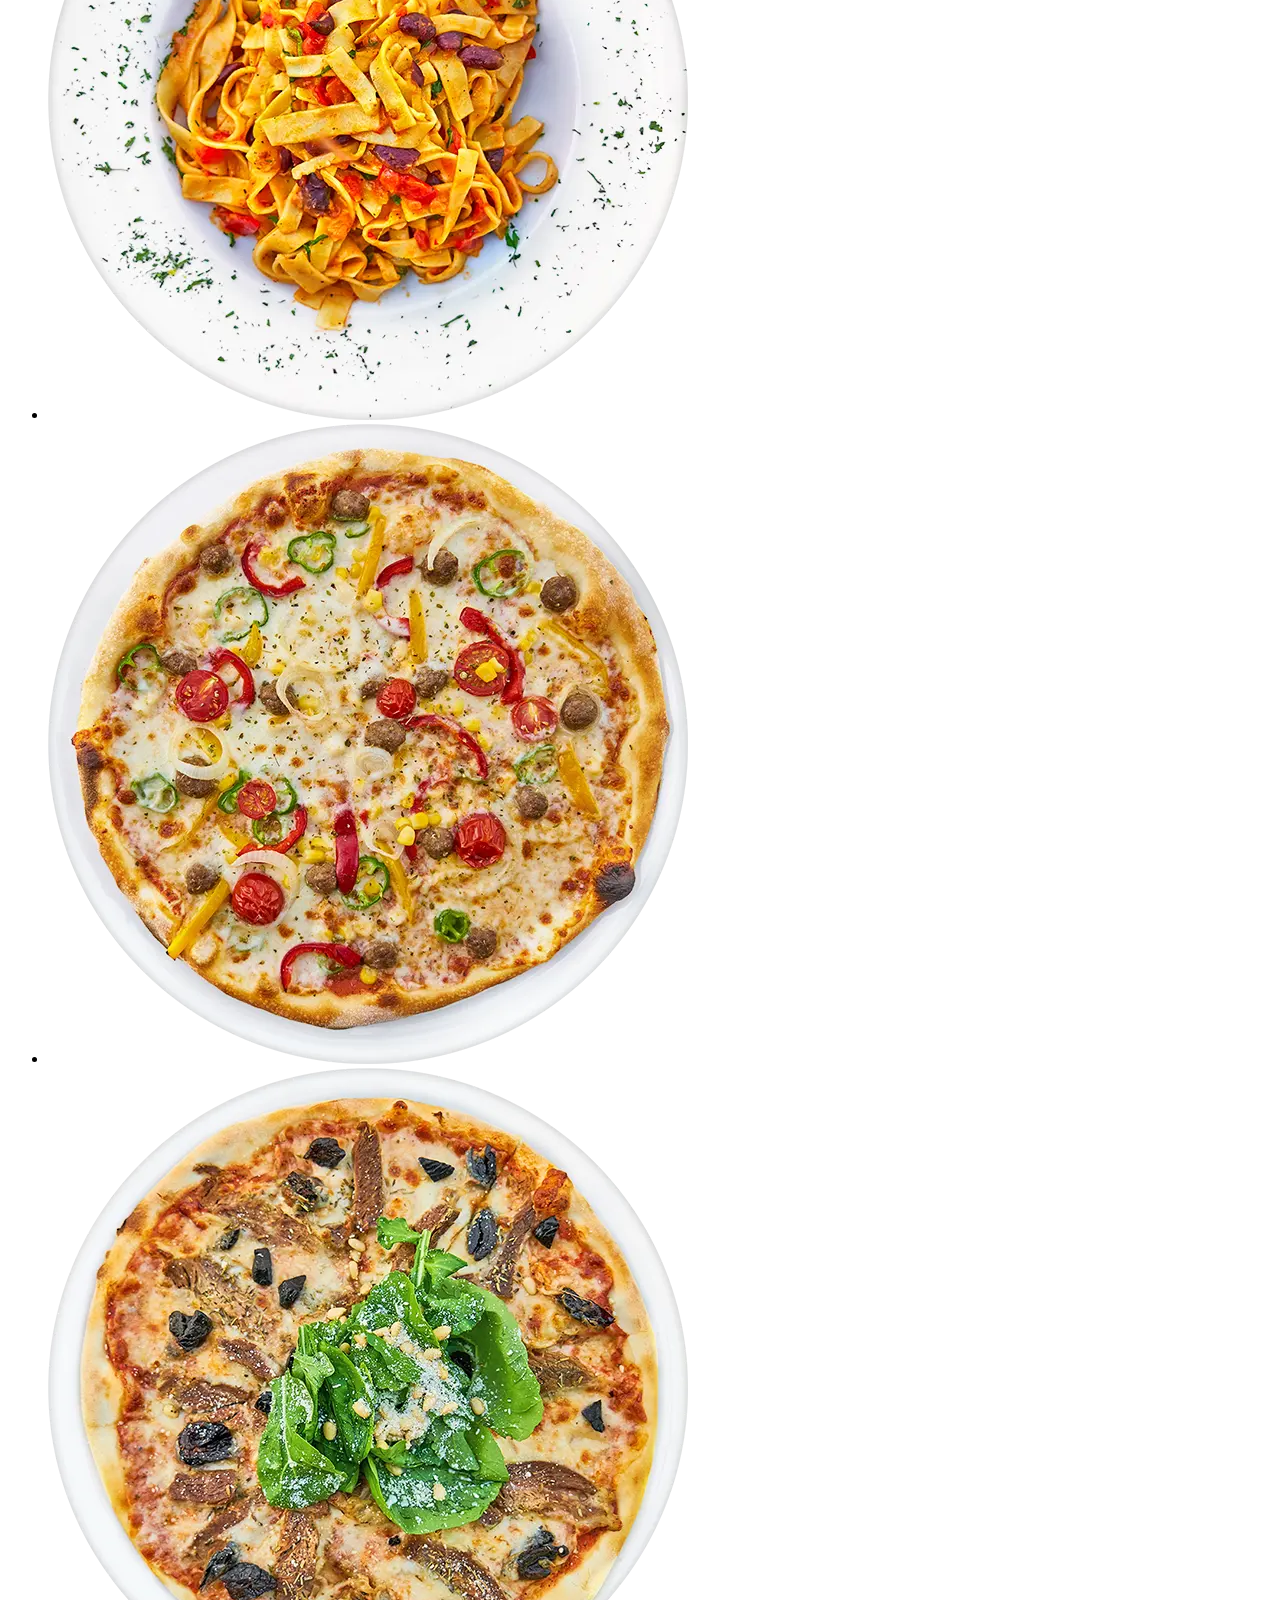
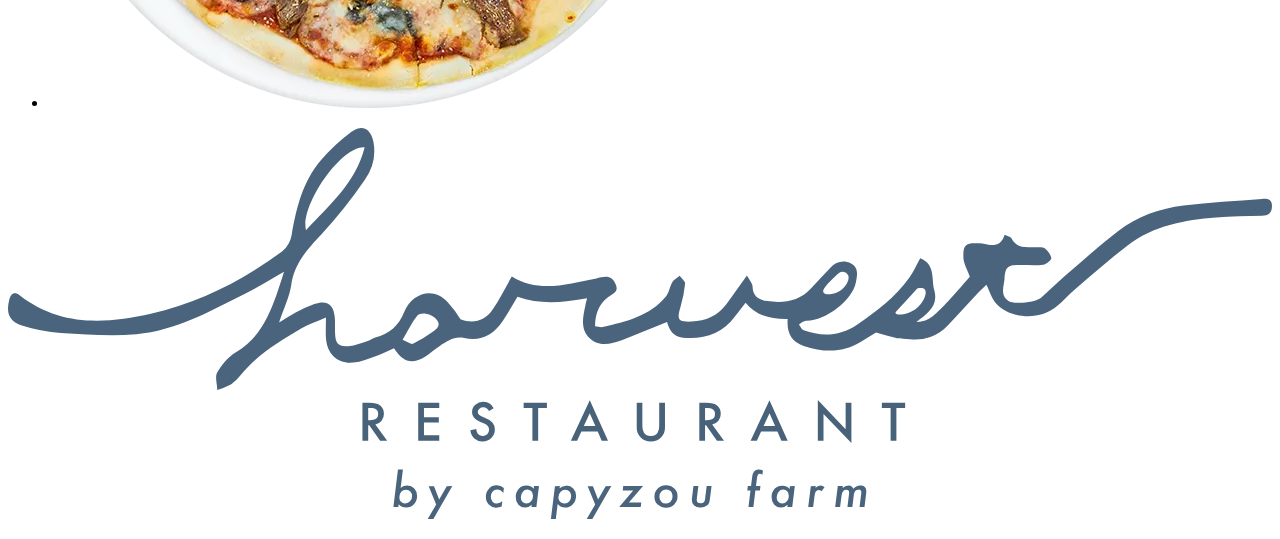
<file: menu.html>
<!DOCTYPE html>
<html lang="ko">
  <head>
    <meta charset="UTF-8">
    <meta name="viewport" content="width=device-width,initial-scale=1">
    <title>MENU | Harvest Restaurant</title>
  </head>
  <body class="subPage">
    <header>
      <h1><span>menu</span></h1>
    </header>

    <main>
      <section>
        <h2>제철 채소와 식재료를 <br class="onlySP">손쉽게 맛보세요</h2>
        <p class="lead">
          자체 농원의 식재료를 사용하여 합리적인 가격으로 제공<br>
          계절에 따라 샐러드와 메인 메뉴가 달라집니다
        </p>

        <section class="menuDetailSec">
          <h3>Salad</h3>
          <ul class="menuList">
            <li><img src="images/menu_s01.webp" alt=""></li>
            <li><img src="images/menu_s02.webp" alt=""></li>
            <li><img src="images/menu_s03.webp" alt=""></li>
            <li><img src="images/menu_s04.webp" alt=""></li>
          </ul>
        </section>

        <section class="menuDetailSec">
          <h3>Main</h3>
          <ul class="menuList">
            <li><img src="images/menu_m01.webp" alt=""></li>
            <li><img src="images/menu_m02.webp" alt=""></li>
            <li><img src="images/menu_m03.webp" alt=""></li>
            <li><img src="images/menu_m04.webp" alt=""></li>
          </ul>
        </section>
        
        <section class="menuDetailSec">
          <h3>Pasta</h3>
          <ul class="menuList">
            <li><img src="images/menu_p01.webp" alt=""></li>
            <li><img src="images/menu_p02.webp" alt=""></li>
            <li><img src="images/menu_p03.webp" alt=""></li>
            <li><img src="images/menu_p04.webp" alt=""></li>
          </ul>
        </section>
      </section>
    </main>
    <footer>
      <p><img src="images/footer_logo.svg" alt=""></p>
    </footer>
  </body>
</html>
</file>
